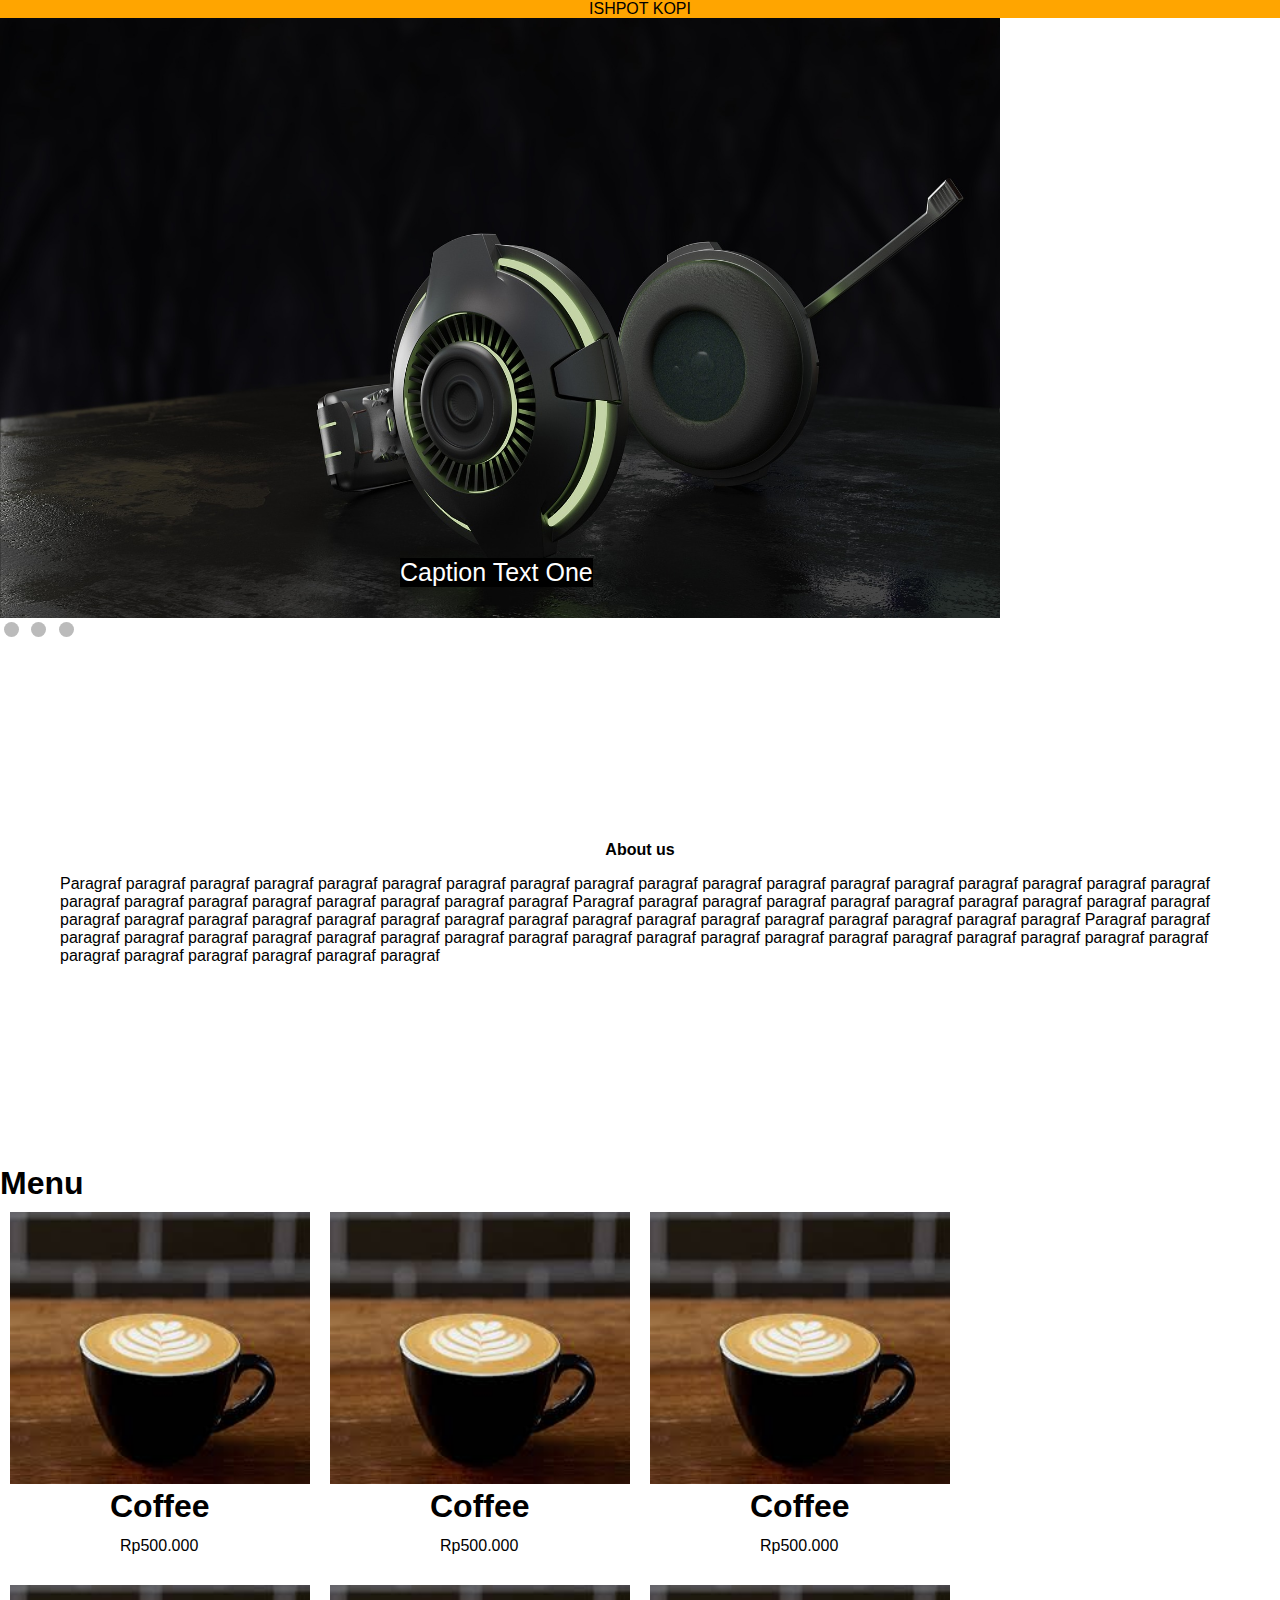
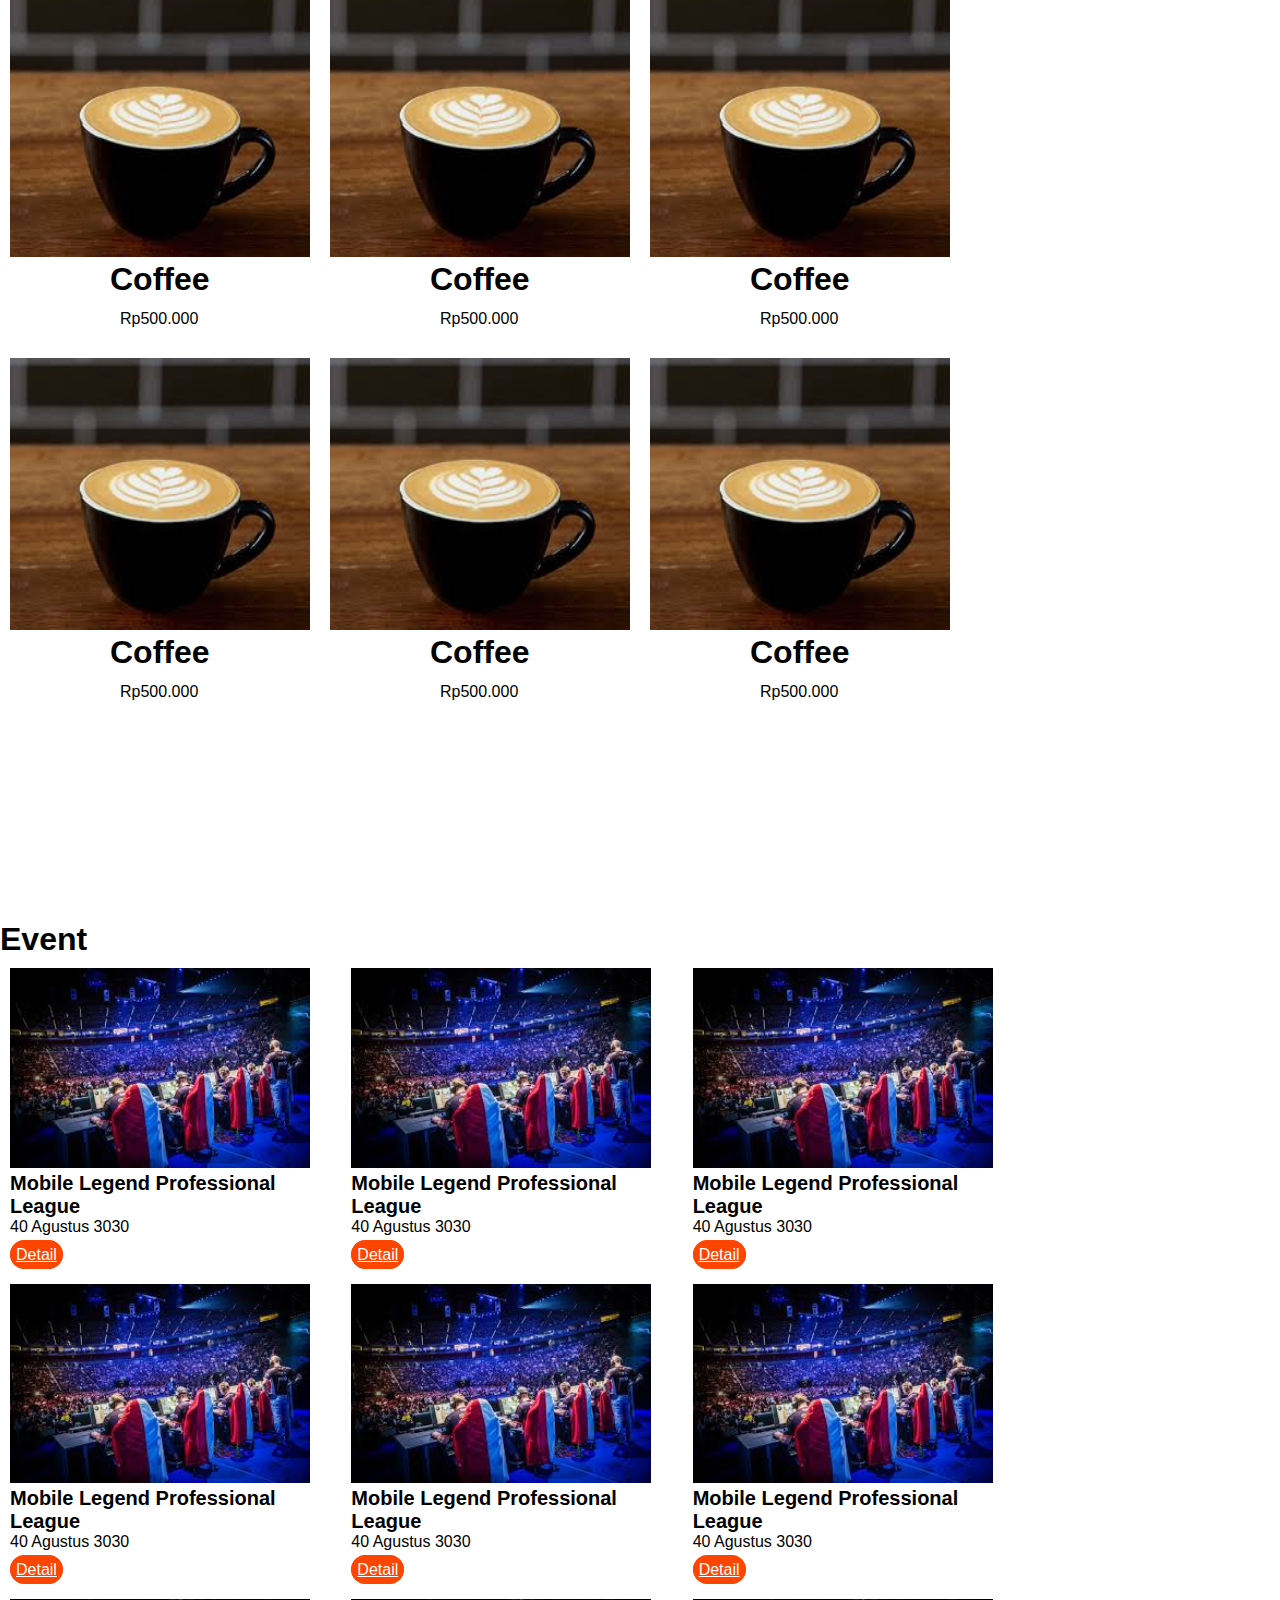
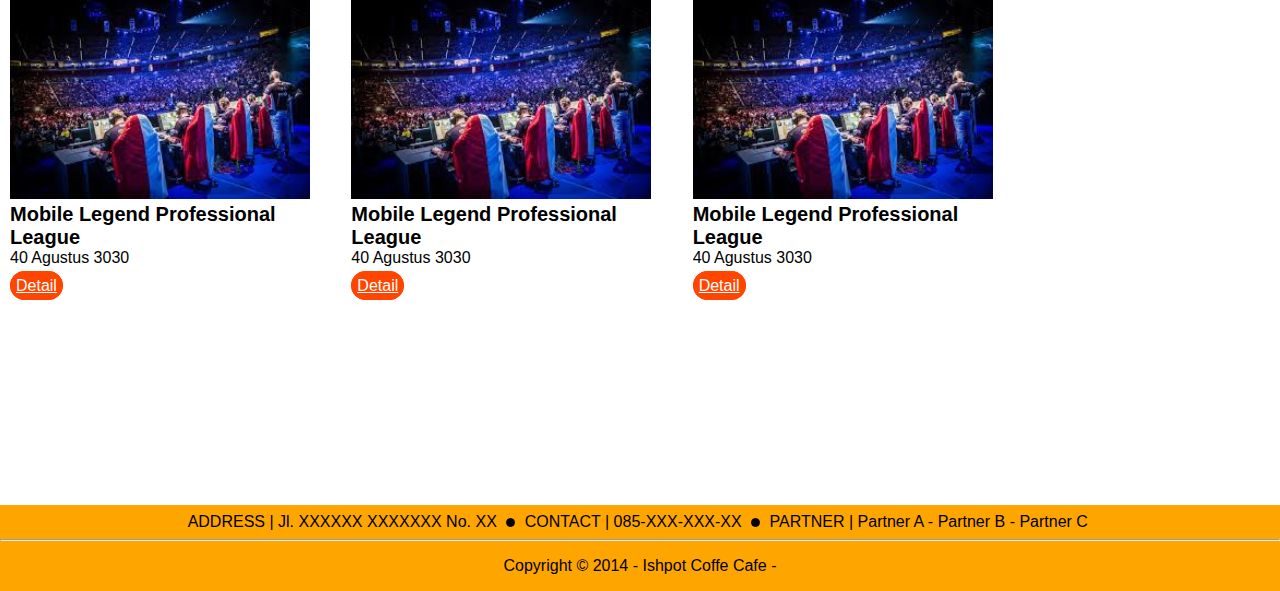
<file: IshpotKopiRevisi/index.html>
<!DOCTYPE html>
<html>
<head>
	<meta name="viewport" content="width=device-width, initial-scale=1">
	<title></title>
	<link rel="stylesheet" type="text/css" href="css/style.css">
</head>
<body>
	
	<header>
		<p>ISHPOT KOPI</p>
	</header>

	<div class="Slideshows">
		<div class="slideshow-container">
			<div class="mySlides fade">
				<div class="numberText"></div>
				<img src="img/headphone.jpeg">
				<div class="text"><p class="capts">Caption Text One</p></div>
			</div>

			<div class="mySlides fade">
				<div class="numberText"></div>
				<img src="img/tree.jpeg">
				<div class="text"><p class="capts">Caption Text Two</p></div>
			</div>

			<div class="mySlides fade">
				<div class="numberText"></div>
				<img src="img/headphone.jpeg">
				<div class="text"><p class="capts">Caption Text Three</p></div>
			</div>
		</div>

		<div class="Dots">
			<span class="dot"></span>
			<span class="dot"></span>
			<span class="dot"></span>
		</div>
	</div>





	<div class="about">
		<p id="pAbout">About us</p>
		<p>
			Paragraf paragraf paragraf paragraf paragraf paragraf paragraf paragraf paragraf paragraf paragraf paragraf paragraf paragraf paragraf paragraf paragraf paragraf paragraf paragraf paragraf paragraf paragraf paragraf paragraf paragraf Paragraf paragraf paragraf paragraf paragraf paragraf paragraf paragraf paragraf paragraf paragraf paragraf paragraf paragraf paragraf paragraf paragraf paragraf paragraf paragraf paragraf paragraf paragraf paragraf paragraf paragraf Paragraf paragraf paragraf paragraf paragraf paragraf paragraf paragraf paragraf paragraf paragraf paragraf paragraf paragraf paragraf paragraf paragraf paragraf paragraf paragraf paragraf paragraf paragraf paragraf paragraf paragraf
		</p>
	</div>





	<div class="MENU">
		<h1>Menu</h1>
		<div class="gambarMenu">

			<div class="fotoMenu">
				<img src="img/ip.jpg">
				<h1>Coffee</h1>
				<p>Rp500.000</p>
			</div>

			<div class="fotoMenu">
				<img src="img/ip.jpg">
				<h1>Coffee</h1>
				<p>Rp500.000</p>
			</div>

			<div class="fotoMenu">
				<img src="img/ip.jpg">
				<h1>Coffee</h1>
				<p>Rp500.000</p>
			</div>

			<div class="fotoMenu">
				<img src="img/ip.jpg">
				<h1>Coffee</h1>
				<p>Rp500.000</p>
			</div>

			<div class="fotoMenu">
				<img src="img/ip.jpg">
				<h1>Coffee</h1>
				<p>Rp500.000</p>
			</div>

			<div class="fotoMenu">
				<img src="img/ip.jpg">
				<h1>Coffee</h1>
				<p>Rp500.000</p>
			</div>

			<div class="fotoMenu">
				<img src="img/ip.jpg">
				<h1>Coffee</h1>
				<p>Rp500.000</p>
			</div>

			<div class="fotoMenu">
				<img src="img/ip.jpg">
				<h1>Coffee</h1>
				<p>Rp500.000</p>
			</div>

			<div class="fotoMenu">
				<img src="img/ip.jpg">
				<h1>Coffee</h1>
				<p>Rp500.000</p>
			</div>
		</div>
	</div>





	<div class="EVENT">
		<h1>Event</h1>

		<div class="gambarEvent">
			<div class="fotoEvent">
				<img src="img/xxx.jpg">
				<h1>Mobile Legend Professional League</h1>
				<p>40 Agustus 3030</p>
				<a href="">Detail</a>
			</div>

			<div class="fotoEvent">
				<img src="img/xxx.jpg">
				<h1>Mobile Legend Professional League</h1>
				<p>40 Agustus 3030</p>
				<a href="">Detail</a>
			</div>


			<div class="fotoEvent">
				<img src="img/xxx.jpg">
				<h1>Mobile Legend Professional League</h1>
				<p>40 Agustus 3030</p>
				<a href="">Detail</a>
			</div>


			<div class="fotoEvent">
				<img src="img/xxx.jpg">
				<h1>Mobile Legend Professional League</h1>
				<p>40 Agustus 3030</p>
				<a href="">Detail</a>
			</div>

			<div class="fotoEvent">
				<img src="img/xxx.jpg">
				<h1>Mobile Legend Professional League</h1>
				<p>40 Agustus 3030</p>
				<a href="">Detail</a>
			</div>


			<div class="fotoEvent">
				<img src="img/xxx.jpg">
				<h1>Mobile Legend Professional League</h1>
				<p>40 Agustus 3030</p>
				<a href="">Detail</a>
			</div>

			<div class="fotoEvent">
				<img src="img/xxx.jpg">
				<h1>Mobile Legend Professional League</h1>
				<p>40 Agustus 3030</p>
				<a href="">Detail</a>
			</div>

			<div class="fotoEvent">
				<img src="img/xxx.jpg">
				<h1>Mobile Legend Professional League</h1>
				<p>40 Agustus 3030</p>
				<a href="">Detail</a>
			</div>


			<div class="fotoEvent">
				<img src="img/xxx.jpg">
				<h1>Mobile Legend Professional League</h1>
				<p>40 Agustus 3030</p>
				<a href="">Detail</a>
			</div>

		</div>
	</div>





	<div class="information">
		<ul>
			<li> ADDRESS | Jl. XXXXXX XXXXXXX No. XX </li>
			<li><div class="dotInfo"></div></li>
			<li> CONTACT | 085-XXX-XXX-XX </li>
			<li><div class="dotInfo"></div></li>
			<li> PARTNER | Partner A - Partner B - Partner C </li>
			<li></li>
		</ul>
	</div>

	<div class="garis">
		<hr>
	</div>

	<div id="footer">
		Copyright &copy; 2014 - Ishpot Coffe Cafe -
	</div>

	<script type="text/javascript">
		var slideIndex = 0;
		showSlides();

		function showSlides() {
			var i;
			var slides = document.getElementsByClassName('mySlides');
			var dots = document.getElementsByClassName('dot');
			for (i = 0; i < slides.length; i++) {
				slides[i].style.display = "none";
			}
			slideIndex++;
			if (slideIndex > slides.length) {slideIndex = 1}
				for (i = 0; i < dots.length; i++) {
					dots[i].className = dots[i].className.replace(" active", "");
				}
				slides[slideIndex -1].style.display = "block";
				dots[slideIndex -1].className += " active";
				setTimeout(showSlides, 2000);
			}
		</script>
	</body>
	</html>
</file>
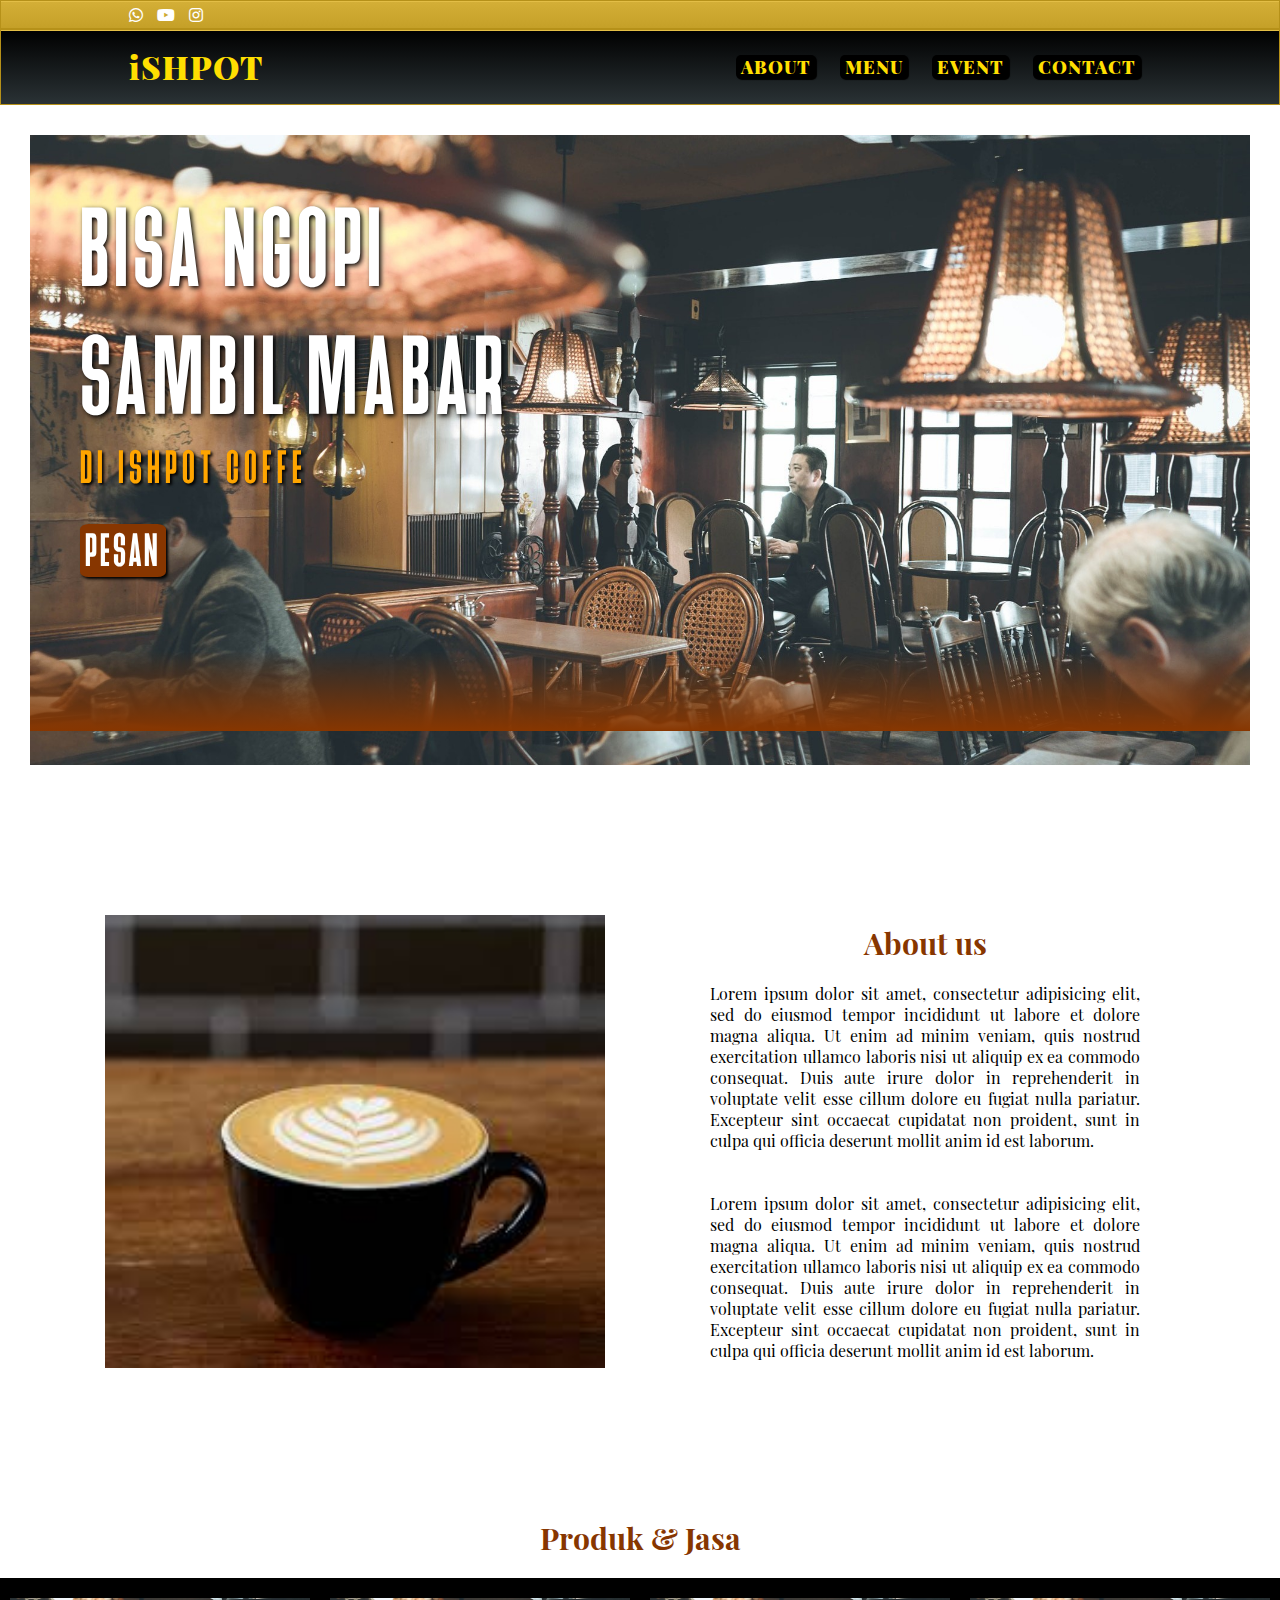
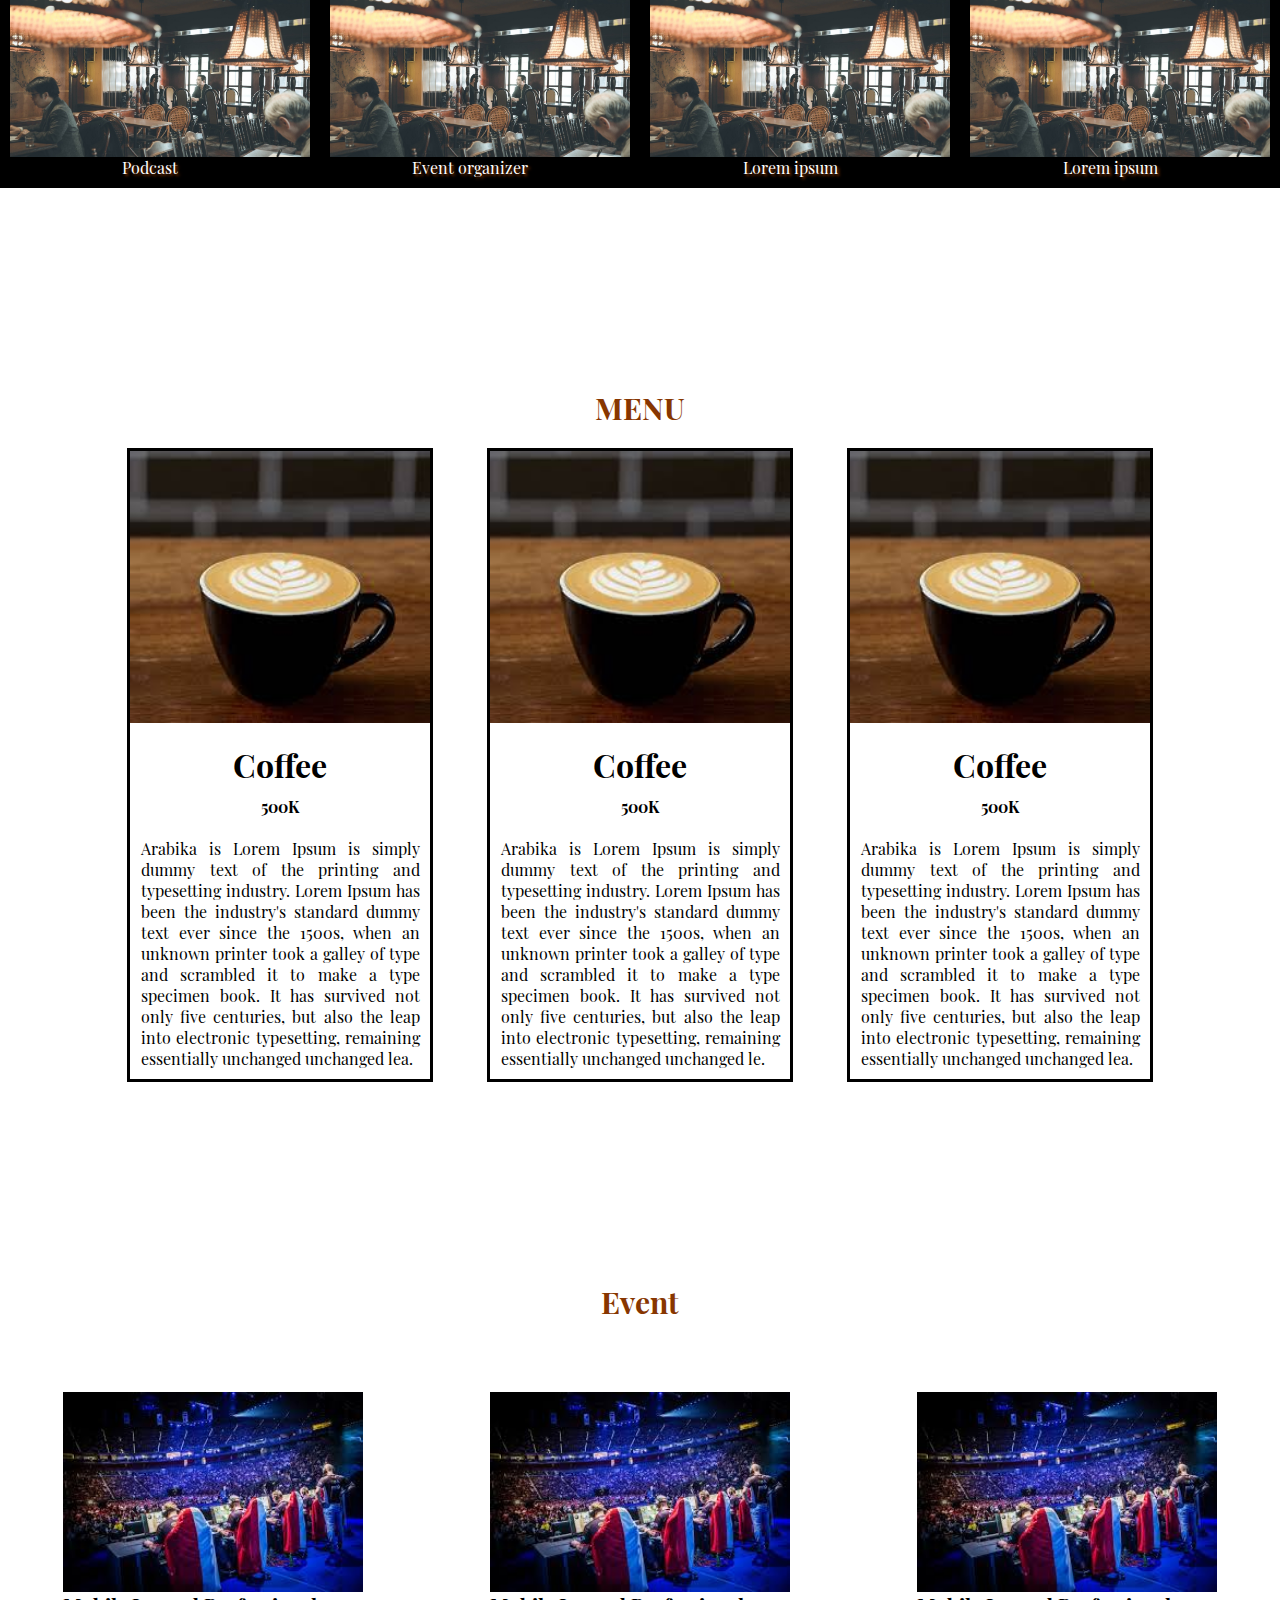
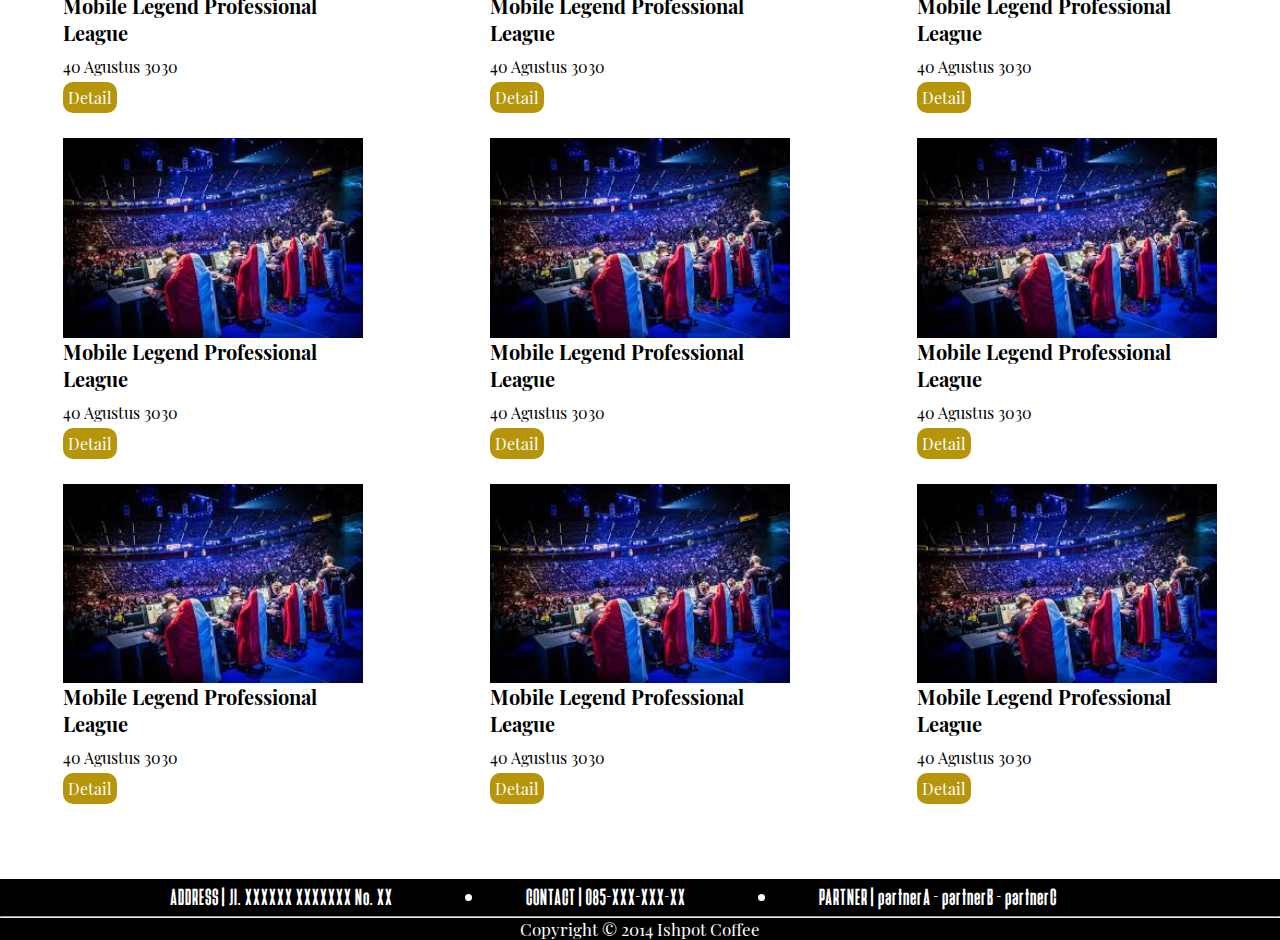
<file: revisi 06 januari/index.html>
<!DOCTYPE html>
<html>
<head>
	<meta charset="utf-8">
	<meta name="viewport" content="width=device-width, initial scale">
	<title>Company Profile</title>
	<link rel="stylesheet" type="text/css" href="css/style.css">
	<link rel="stylesheet" type="text/css" href="https://cdnjs.cloudflare.com/ajax/libs/font-awesome/5.15.1/css/all.min.css">
</head>
<body>

	<!-- headerRRRRRRRRRRRRRRRRRRRRRRRRRRRRRRRRRR -->
	<div class="medsos">
		<div class="container">
			<ul>
				<li><a href="#"><i class="fab fa-whatsapp"></i></a></li>
				<li><a href="https://www.youtube.com/"><i class="fab fa-youtube"></i></a></li>
				<li><a href="https://www.instagram.com/"><i class="fab fa-instagram"></i></a></li>
			</ul>
		</div>
	</div>

	<header>
		<div class="container">
			<h1><a href="index.html">iSHPOT</a></h1>
			<ul>
				<li><a href="#">ABOUT</a></li>
				<li><a href="#">MENU</a></li>
				<li><a href="#">EVENT</a></li>
				<li><a href="#">CONTACT</a></li>
			</ul>
		</div>
	</header>

	<!--IMAGE-----------HOMEPAGE-->
	<section class="banner">
		<p id="mabar">BISA NGOPI <br> SAMBIL MABAR</p>
		<p id="inIshpot">DI ISHPOT COFFE</p>
		<p id="linkPesan"><a href="menu.html">PESAN</a></p>
		<p id="garisDekor"></p>
	</section>



	<!-- ABOUTTTTTTTTTTTTTTTTTTTTTTTTTTTTTTTTTTT -->
	<div class="about">	
		<img src="img/ip.jpg">
		<div class="paragraf">
			<h3>About us</h3>
			<p>
				Lorem ipsum dolor sit amet, consectetur adipisicing elit, sed do eiusmod
				tempor incididunt ut labore et dolore magna aliqua. Ut enim ad minim veniam,
				quis nostrud exercitation ullamco laboris nisi ut aliquip ex ea commodo
				consequat. Duis aute irure dolor in reprehenderit in voluptate velit esse
				cillum dolore eu fugiat nulla pariatur. Excepteur sint occaecat cupidatat non
			proident, sunt in culpa qui officia deserunt mollit anim id est laborum.</p><br><br>
			<p>
				Lorem ipsum dolor sit amet, consectetur adipisicing elit, sed do eiusmod
				tempor incididunt ut labore et dolore magna aliqua. Ut enim ad minim veniam,
				quis nostrud exercitation ullamco laboris nisi ut aliquip ex ea commodo
				consequat. Duis aute irure dolor in reprehenderit in voluptate velit esse
				cillum dolore eu fugiat nulla pariatur. Excepteur sint occaecat cupidatat non
			proident, sunt in culpa qui officia deserunt mollit anim id est laborum.</p>
		</div>
	</div>

	<!--PRODUK--------------- DAN---------------------- JASA-->
	<h3>Produk & Jasa</h3>
	<div class="product">
		<div class="item">
			<img src="img/coffeeShop.jpeg">
			<p>Podcast</p>
		</div>
		<div class="item">
			<img src="img/coffeeShop.jpeg">
			<p>Event organizer</p>
		</div>
		<div class="item">
			<img src="img/coffeeShop.jpeg">
			<p>Lorem ipsum</p>
		</div><div class="item">
			<img src="img/coffeeShop.jpeg">
			<p>Lorem ipsum</p>
		</div>
	</div>


	<!--MENUUUUUUUUUUUUUUUUUUUUUUU-->
	<div class="menu">
		<h3>MENU</h3>
		<div class="gambarMenu">

			<div class="fotoMenu">
				<img src="img/ip.jpg">
				<h1>Coffee</h1>
				<h4>500K</h4>
				<p>Arabika is Lorem Ipsum is simply dummy text of the printing and typesetting industry. Lorem Ipsum has been the industry's standard dummy text ever since the 1500s, when an unknown printer took a galley of type and scrambled it to make a type specimen book. It has survived not only five centuries, but also the leap into electronic typesetting, remaining essentially unchanged unchanged lea.</p>
			</div>

			<div class="fotoMenu">
				<img src="img/ip.jpg">
				<h1>Coffee</h1>
				<h4>500K</h4>
				<p>Arabika is Lorem Ipsum is simply dummy text of the printing and typesetting industry. Lorem Ipsum has been the industry's standard dummy text ever since the 1500s, when an unknown printer took a galley of type and scrambled it to make a type specimen book. It has survived not only five centuries, but also the leap into electronic typesetting, remaining essentially unchanged unchanged le.</p>
			</div>

			<div class="fotoMenu">
				<img src="img/ip.jpg">
				<h1>Coffee</h1>
				<h4>500K</h4>
				<p>Arabika is Lorem Ipsum is simply dummy text of the printing and typesetting industry. Lorem Ipsum has been the industry's standard dummy text ever since the 1500s, when an unknown printer took a galley of type and scrambled it to make a type specimen book. It has survived not only five centuries, but also the leap into electronic typesetting, remaining essentially unchanged unchanged lea.</p>
			</div>
		</div>
	</div>

	<!--EVENTTTTTTTTTTTTTTTTTTTTTT-->
	<h3>Event</h3>
	<div class="event">
		<div class="gambarEvent">
			<div class="fotoEvent">
				<img src="img/xxx.jpg">
				<h1>Mobile Legend Professional League</h1>
				<p>40 Agustus 3030</p>
				<a href="">Detail</a>
			</div>

			<div class="fotoEvent">
				<img src="img/xxx.jpg">
				<h1>Mobile Legend Professional League</h1>
				<p>40 Agustus 3030</p>
				<a href="">Detail</a>
			</div>


			<div class="fotoEvent">
				<img src="img/xxx.jpg">
				<h1>Mobile Legend Professional League</h1>
				<p>40 Agustus 3030</p>
				<a href="">Detail</a>
			</div>


			<div class="fotoEvent">
				<img src="img/xxx.jpg">
				<h1>Mobile Legend Professional League</h1>
				<p>40 Agustus 3030</p>
				<a href="">Detail</a>
			</div>

			<div class="fotoEvent">
				<img src="img/xxx.jpg">
				<h1>Mobile Legend Professional League</h1>
				<p>40 Agustus 3030</p>
				<a href="">Detail</a>
			</div>


			<div class="fotoEvent">
				<img src="img/xxx.jpg">
				<h1>Mobile Legend Professional League</h1>
				<p>40 Agustus 3030</p>
				<a href="">Detail</a>
			</div>

			<div class="fotoEvent">
				<img src="img/xxx.jpg">
				<h1>Mobile Legend Professional League</h1>
				<p>40 Agustus 3030</p>
				<a href="">Detail</a>
			</div>

			<div class="fotoEvent">
				<img src="img/xxx.jpg">
				<h1>Mobile Legend Professional League</h1>
				<p>40 Agustus 3030</p>
				<a href="">Detail</a>
			</div>

			<div class="fotoEvent">
				<img src="img/xxx.jpg">
				<h1>Mobile Legend Professional League</h1>
				<p>40 Agustus 3030</p>
				<a href="">Detail</a>
			</div>
		</div>
	</div>

	<!--fooooooooooooooooooooter-->
	<div class="information">
		<ul>
			<li style="display: inline-block;"> ADDRESS | Jl. XXXXXX XXXXXXX No. XX </li>
			<li> CONTACT | 085-XXX-XXX-XX </li>
			<li> PARTNER | partnerA - partnerB - partnerC </li>
		</ul>
	</div>
	<hr>
	<div class="footer">
		Copyright &copy; 2014 Ishpot Coffee
	</div>		

</body>
</html>
</file>
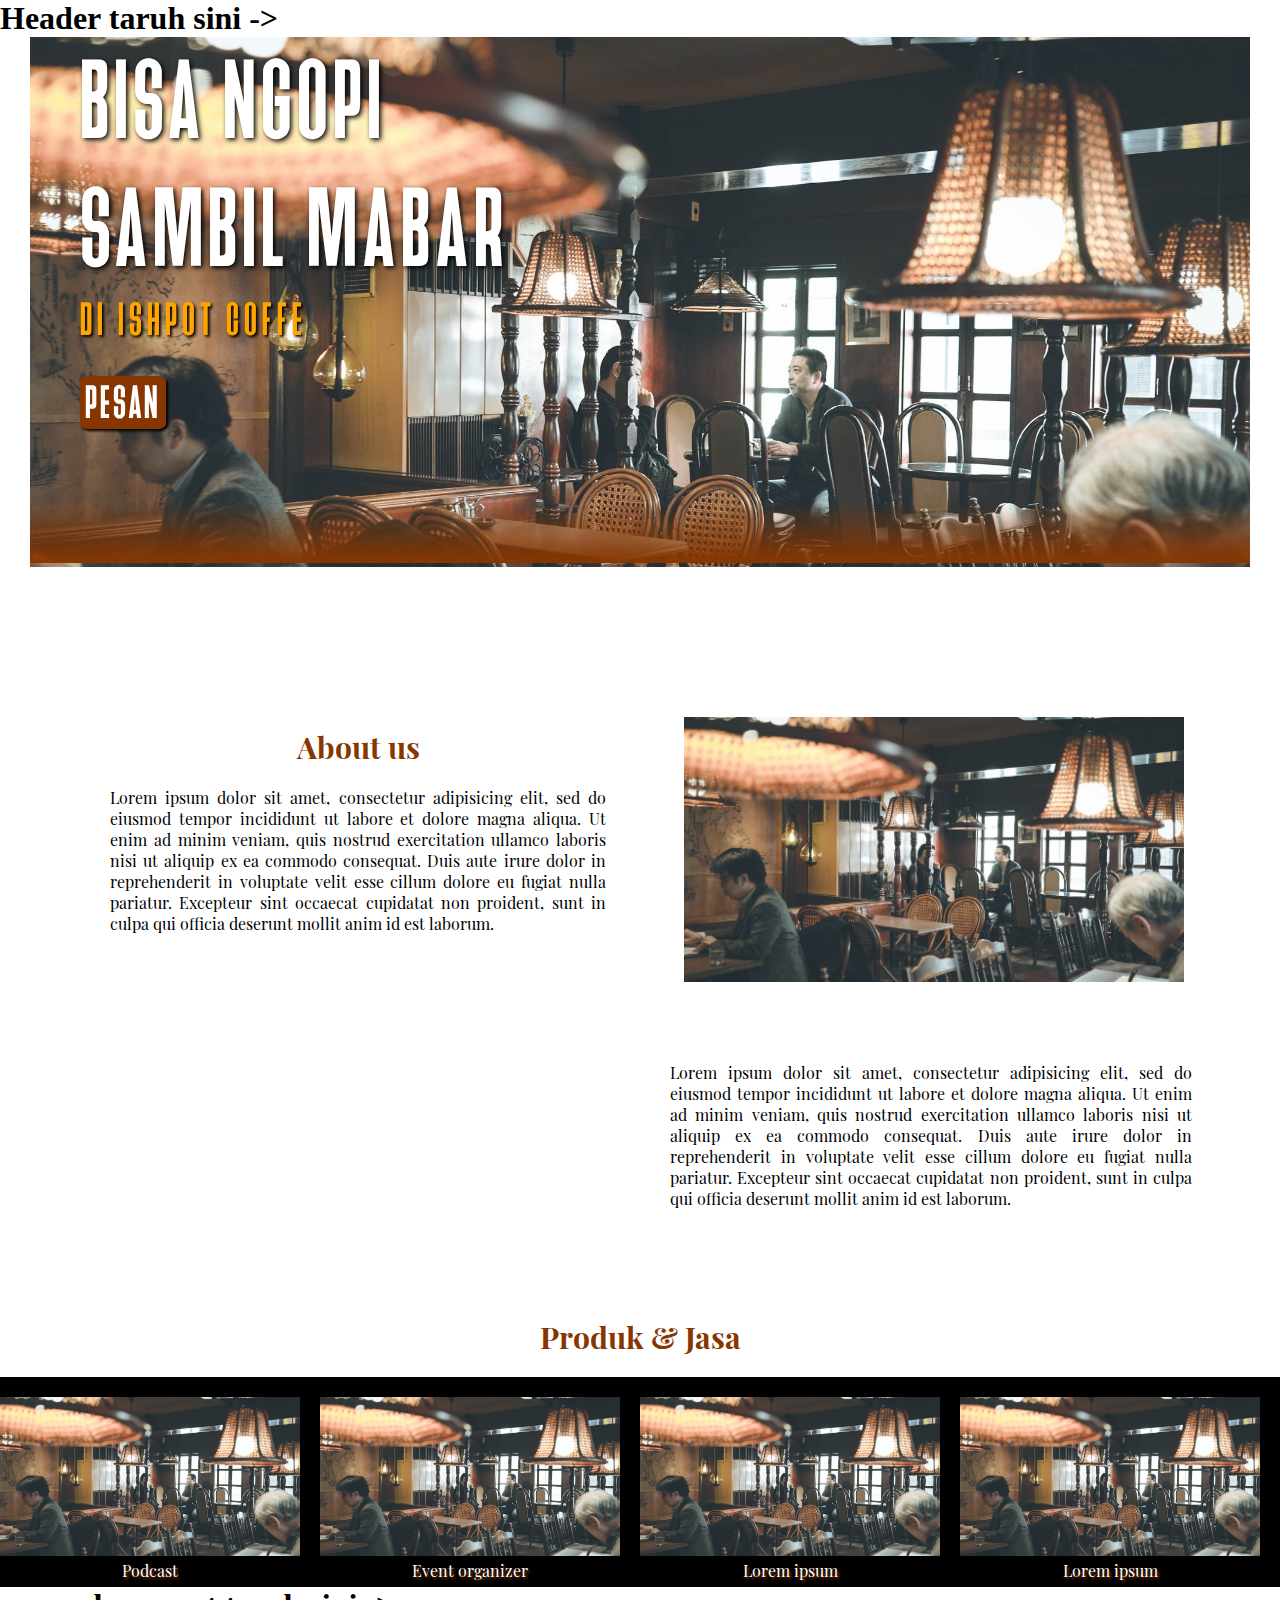
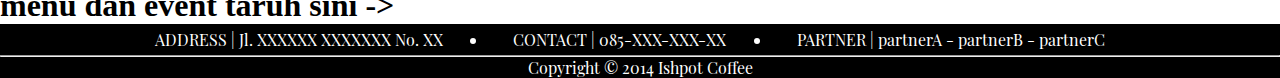
<file: Revisi 2- 4 januari/index.html>
<!DOCTYPE html>
<html>
<head>
	<meta name="viewport" content="width=device-width, initial-scale=1">
	<title></title>
	<link rel="stylesheet" type="text/css" href="css/style.css">
	<style type="text/css">
		
	</style>
</head>
<body>
	<!-- Header taruh sini -->
	<h1>Header taruh sini -></h1>

	<section class="banner">
		<p id="mabar">BISA NGOPI <br> SAMBIL MABAR</p>
		<p id="inIshpot">DI ISHPOT COFFE</p>
		<p id="linkPesan"><a href="menu.html">PESAN</a></p>
		<p id="garisDekor"></p>
	</section>

	<div class="about">	
		<div class="gridView">
			<div class="paragrafSatu">
				<h3>About us</h3>
				<p>
					Lorem ipsum dolor sit amet, consectetur adipisicing elit, sed do eiusmod
					tempor incididunt ut labore et dolore magna aliqua. Ut enim ad minim veniam,
					quis nostrud exercitation ullamco laboris nisi ut aliquip ex ea commodo
					consequat. Duis aute irure dolor in reprehenderit in voluptate velit esse
					cillum dolore eu fugiat nulla pariatur. Excepteur sint occaecat cupidatat non
				proident, sunt in culpa qui officia deserunt mollit anim id est laborum.</p>
			</div>

			<img src="img/coffeeShop.jpeg">
		</div>
		<p id="paragrafDua">
			Lorem ipsum dolor sit amet, consectetur adipisicing elit, sed do eiusmod
			tempor incididunt ut labore et dolore magna aliqua. Ut enim ad minim veniam,
			quis nostrud exercitation ullamco laboris nisi ut aliquip ex ea commodo
			consequat. Duis aute irure dolor in reprehenderit in voluptate velit esse
			cillum dolore eu fugiat nulla pariatur. Excepteur sint occaecat cupidatat non
		proident, sunt in culpa qui officia deserunt mollit anim id est laborum.</p>
	</div>

	<h3>Produk & Jasa</h3>
	<div class="product">
		<div class="item">
			<img src="img/coffeeShop.jpeg">
			<p>Podcast</p>
		</div>
		<div class="item">
			<img src="img/coffeeShop.jpeg">
			<p>Event organizer</p>
		</div>
		<div class="item">
			<img src="img/coffeeShop.jpeg">
			<p>Lorem ipsum</p>
		</div><div class="item">
			<img src="img/coffeeShop.jpeg">
			<p>Lorem ipsum</p>
		</div>
	</div>

	<!-- Menu, event taruh sini -->
	<h1>menu dan event taruh sini -></h1>

	<div class="information">
		<ul>
			<li style="display: inline-block;"> ADDRESS | Jl. XXXXXX XXXXXXX No. XX </li>
			<li> CONTACT | 085-XXX-XXX-XX </li>
			<li> PARTNER | partnerA - partnerB - partnerC </li>
		</ul>
	</div>
	<hr>
	<div class="footer">
		Copyright &copy; 2014 Ishpot Coffee
	</div>
</body>
</html>
</file>
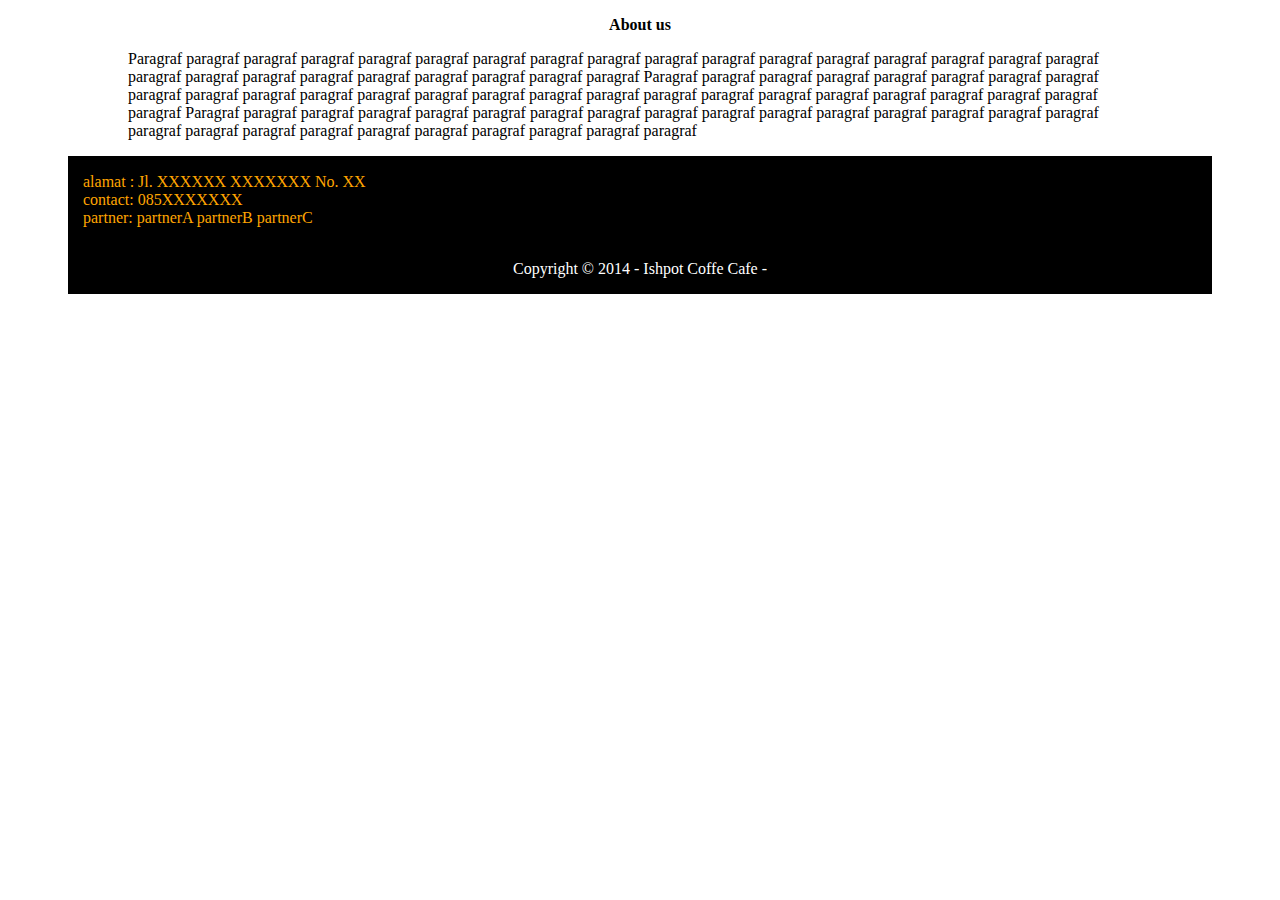
<file: footer.html>
<!DOCTYPE html>
<html>
<head>
	<title></title>
	<style type="text/css">
		#footer {
			background-color: black;
			color: #fff;
/*			position: absolute;*/
			line-height: 50px;
			height: 50px;
			bottom: 0px;
			width: 100%;
			/*text-decoration: horisontal line*/
			text-align: center;
		}

		.about {
			/*font-family: ;*/
			margin-left: 60px;
			margin-right: 60px;
		}

		#pAbout{
			text-align: center;
			font-weight: bold;
			/*font-family: ; */
		}

		.information {
			border: 1px none;
			color: orange;
			background-color: black;
			padding: 1px;
			padding-left: 15px;
			/*width: 50%;*/
		}		
	</style>
</head>
<body>
<div class="about">
	<div class="about">
		<p id="pAbout">About us</p>
		<p>
			Paragraf paragraf paragraf paragraf paragraf paragraf paragraf paragraf paragraf paragraf paragraf paragraf paragraf paragraf paragraf paragraf paragraf paragraf paragraf paragraf paragraf paragraf paragraf paragraf paragraf paragraf Paragraf paragraf paragraf paragraf paragraf paragraf paragraf paragraf paragraf paragraf paragraf paragraf paragraf paragraf paragraf paragraf paragraf paragraf paragraf paragraf paragraf paragraf paragraf paragraf paragraf paragraf Paragraf paragraf paragraf paragraf paragraf paragraf paragraf paragraf paragraf paragraf paragraf paragraf paragraf paragraf paragraf paragraf paragraf paragraf paragraf paragraf paragraf paragraf paragraf paragraf paragraf paragraf
		</p>
	</div>

	<div class="information">
		<p>
			alamat : Jl. XXXXXX XXXXXXX No. XX <br>
			contact: 085XXXXXXX <br>
			partner: partnerA partnerB partnerC
		</p>
	</div>

    <div id="footer">
        Copyright &copy; 2014 - Ishpot Coffe Cafe -
    </div>
</body>
</html>
</file>
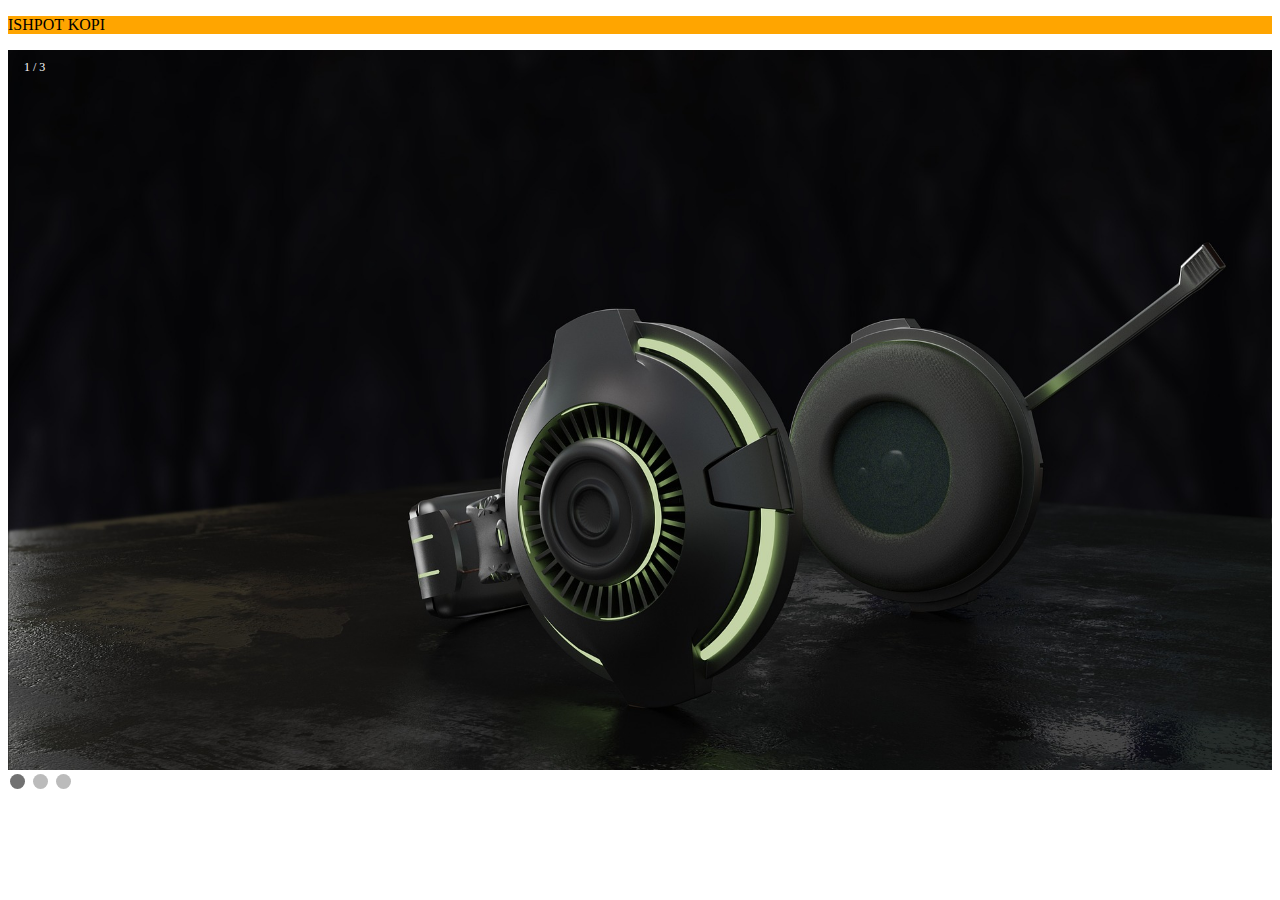
<file: slideImage.html>
<!DOCTYPE html>
<html>
<head>
	<meta name="viewport" content="width=device-width, initial-scale=1">
	<title></title>
	<style type="text/css">
		header {background-color: orange;}
		.mySlides {display: none;}

		.slideshow-container .mySlides img{
			width: 100%;
			height: 80vh;
		}

		.text {
			font-style: bold;
			color: #fff;
			font-size: 25px;
			padding: 8px 12px;
			position: absolute;
			bottom: 32px;
			width: 100%;
			text-align: center;
		}

		.numberText {
			color: #fff;
			font-size: 12px;
			padding: 60px 16px;
			position: absolute;
			top: 0;
		}

		.dot {
			height: 15px;
			width: 15px;
			margin: 0 2px;
			background-color: #bbb;
			border-radius: 50%;
			display: inline-block;
			transition: background-color 0.6s ease;
		}

		.active {
			background-color: #717171;
		}

		.fade {
			-webkit-animation-name: fade;
			-webkit-animation-duration:1.5s;
			animation-name: fade;
			animation-duration: 1.5s;
		}

		@-webkit-keyframes fade {
			from {opacity: .4}
			to {opacity: 1}
		}

		@keyframes fade {
			from {opacity: .4}
			to {opacity: 1}
		}

		@media only screen and (max-width: 300px) {
			.text {font-size: 11px}
		}
	</style>
</head>
<body>
	<header>
		<p>ISHPOT KOPI</p>
	</header>

	<div class="slideshow-container">
		<div class="mySlides fade">
			<div class="numberText">1 / 3</div>
			<img src="img/headphone.jpeg">
			<div class="text">Caption Text One</div>
		</div>

		<div class="mySlides fade">
			<div class="numberText">2 / 3</div>
			<img src="img/tree.jpeg">
			<div class="text">Caption Text Two</div>
		</div>

		<div class="mySlides fade">
			<div class="numberText">3 / 3</div>
			<img src="img/headphone.jpeg">
			<div class="text">Caption Text Three</div>
		</div>
	</div>

	<div>
		<span class="dot"></span>
		<span class="dot"></span>
		<span class="dot"></span>
	</div>

	<script type="text/javascript">
		var slideIndex = 0;
		showSlides();

		function showSlides() {
			var i;
			var slides = document.getElementsByClassName('mySlides');
			var dots = document.getElementsByClassName('dot');
			for (i = 0; i < slides.length; i++) {
				slides[i].style.display = "none";
			}
			slideIndex++;
			if (slideIndex > slides.length) {slideIndex = 1}
			for (i = 0; i < dots.length; i++) {
				dots[i].className = dots[i].className.replace(" active", "");
			}
			slides[slideIndex -1].style.display = "block";
			dots[slideIndex -1].className += " active";
			setTimeout(showSlides, 2000);
		}
	</script>
</body>
</html>
</file>
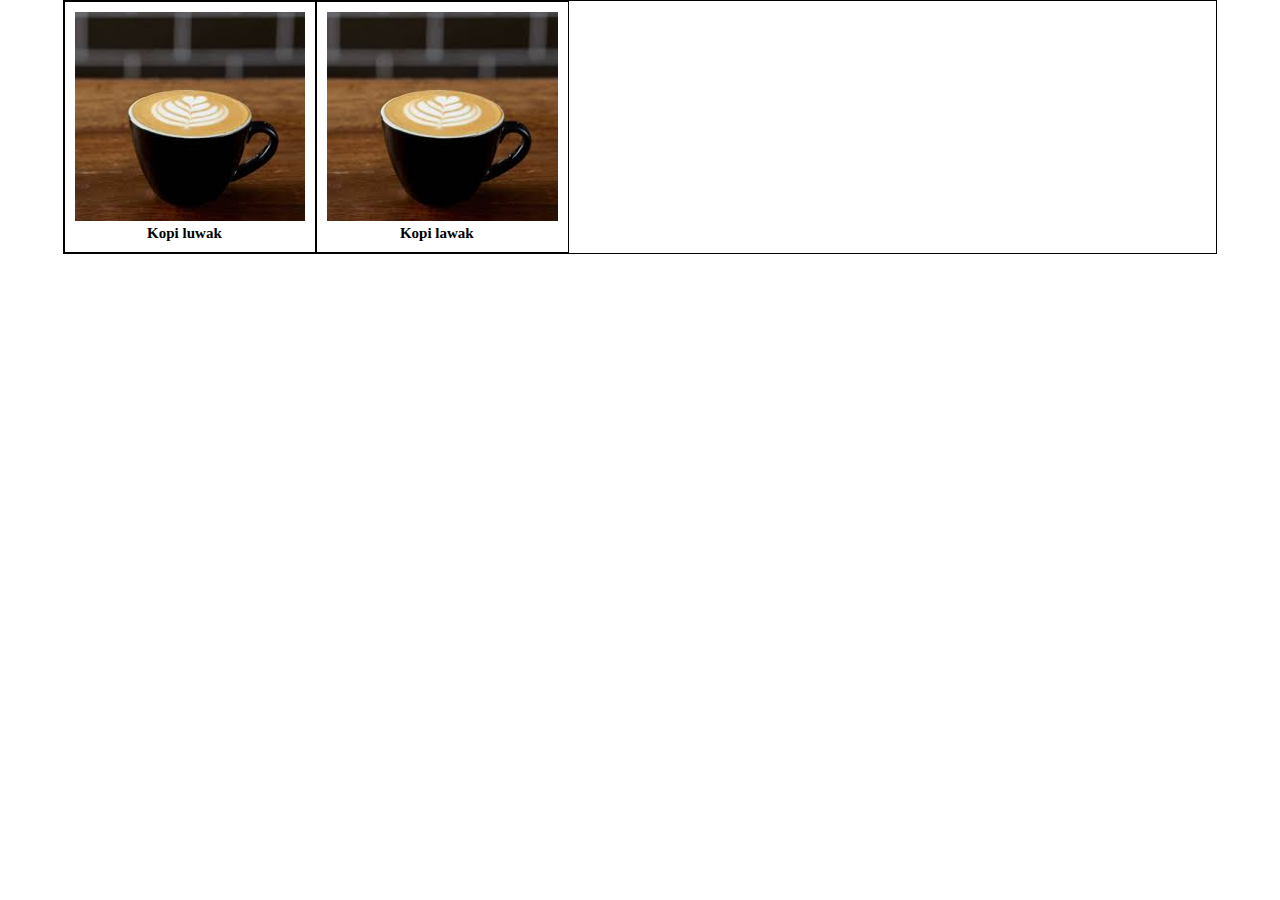
<file: mengefektifkan desain web/bundling.html>
<!DOCTYPE html>
<html>
<head>
	<meta charset="utf-8">
	<link rel="stylesheet" type="text/css" href="style.css">
</head>
<body>
	<div class="tempat">
		<div class="bundle">
			<img src="img/ip.jpg">
			<h4>Kopi luwak</h4>
		</div>
		<div class="bundle">
			<img src="img/ip.jpg">
			<h4>Kopi lawak</h4>
		</div>
<!-- 		<div class="bundle">
			<img src="img/ip.jpg">
			<h4>Kopi luwuk</h4>
		</div>
		<div class="bundle">
			<img src="img/ip.jpg">
			<h4>Kopi lawik</h4>
		</div> -->
	</div>
</body>
</html>
</file>
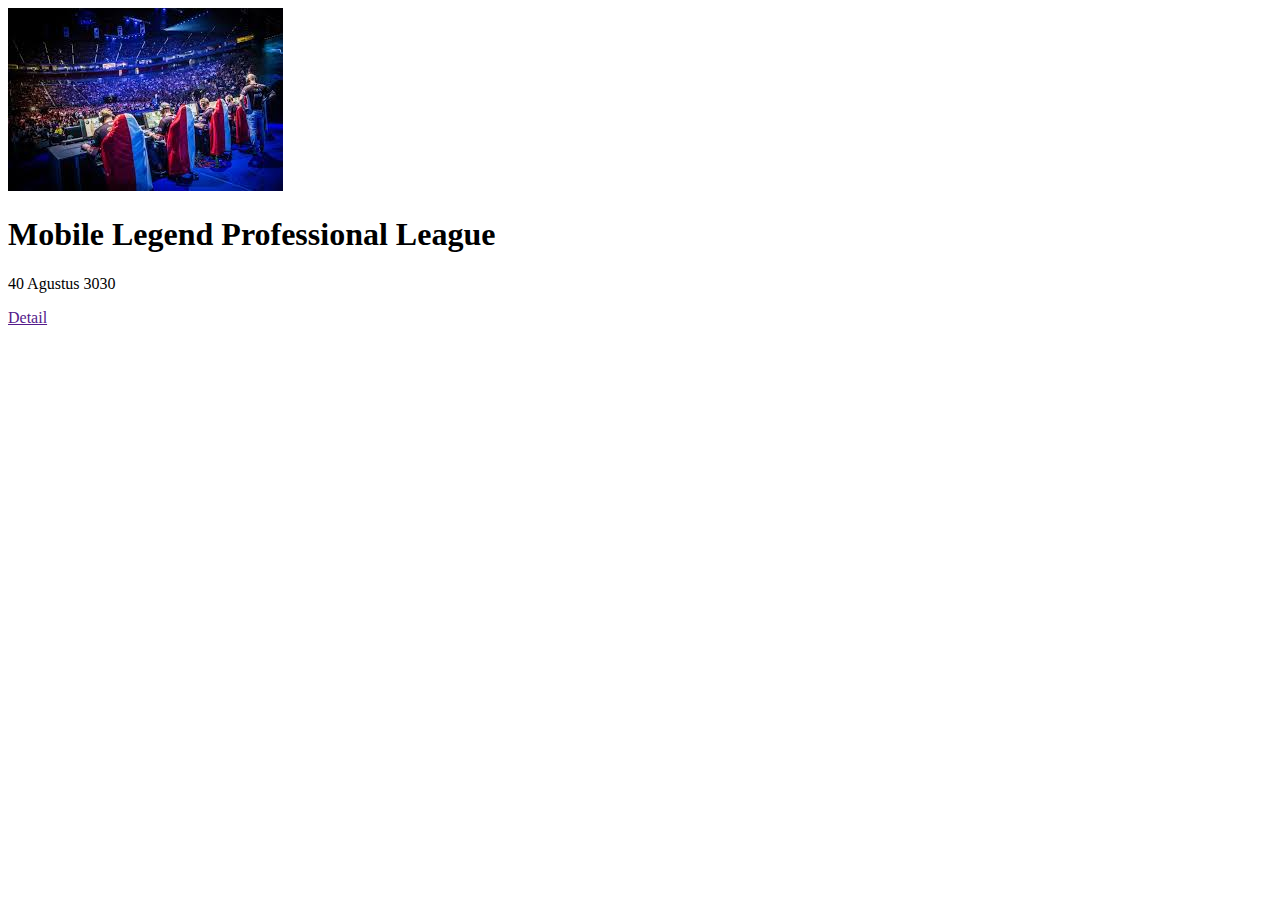
<file: mengefektifkan desain web/event.htm>
<!DOCTYPE html>
<html>
<head>
	<title></title>
</head>
<body>
	<!-- <h3 id="EVENT">Event</h3> -->
	<div class="event">
		<div class="gambarEvent">
			<div class="fotoEvent">
				<img src="img/xxx.jpg">
				<h1>Mobile Legend Professional League</h1>
				<p>40 Agustus 3030</p>
				<a href="">Detail</a>
			</div>
		</div>
	</div>
</body>
</html>
</file>
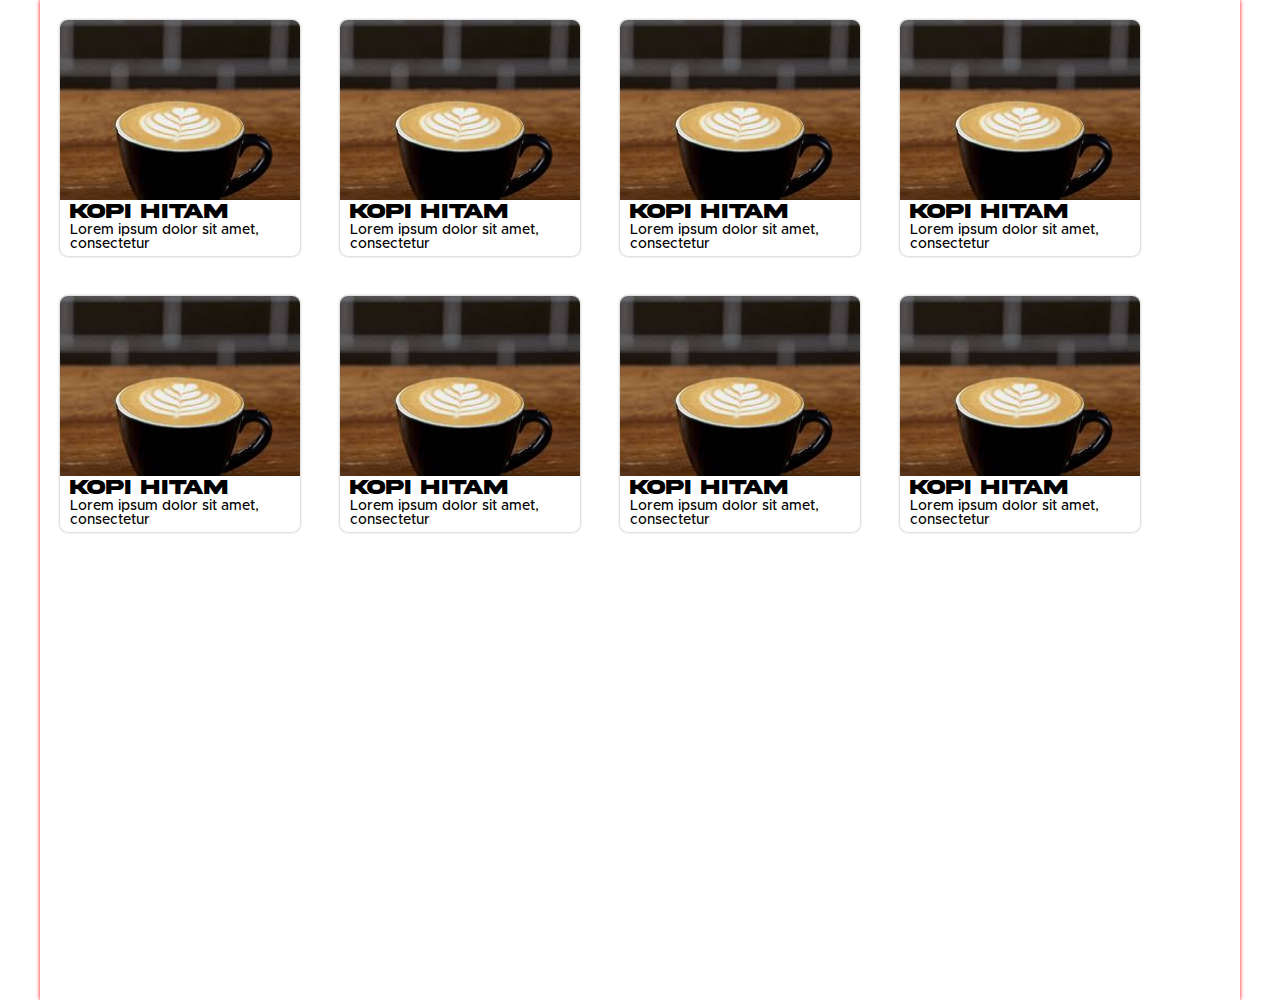
<file: mengefektifkan desain web/kotakmenu.html>
<!DOCTYPE html>
<html>
<head>
	<title></title>
	<style type="text/css">
		@font-face {
		font-family: "akira";
		src: url("css/akira_expanded/Akira Expanded Demo.otf");}
		@font-face{
		    font-family: "Monumentfont";
		    src: url("css/monumentextended-freeforpersonaluse/MonumentExtended-FreeForPersonalUse/MonumentExtended-Regular.otf");}
		@font-face{
		    font-family: "fontdeskripsi";
		    src: url('css/Metropolis Font family/Metropolis-Medium.otf');} 
		*{
			margin: 0;
		}
		.menu{
			box-shadow: 0px 0px 4px red;
			width: 1200px;
			height: 1000px;
			margin: auto;
		}
		.kotak1{
			float: left;
			margin: 20px;
			width: 20%;
			box-shadow: 0px 0px 3px darkgrey;
			border-radius: 8px;	
			overflow: auto;
		}
		.kotakimage{
			width: 100%;
			height: 180px;
			overflow: hidden;
		}
		.kotak1 img{
			width: 100%;
/*			border-radius: 8px;	*/	
		}
		p{
			padding: 0 10px;
		}
		.deskripsi{
			width: 100%;
			font-size: 14px;
			padding-bottom: 5px;
			font-family: fontdeskripsi;
		}
		.namamenu{
			font-size: 20px;
			font-family: akira;
		}
		.harga{
			font-family: Monumentfont;
			font-size: 12px;
		}
		@media screen and (max-width:417px) {
			.kotak1{
				width: 43%;
				margin: 5px;
			}
			.namamenu{
				font-size: 10px;
			}
			.deskripsi{
				font-size: 10px;
			}
			.kotakimage{
				height: 110px;
			}
		}

	</style>
</head>






















<body>
	<div class="menu">
		<div class="kotak1">
			<div class="kotakimage"><img src="img/ip.jpg"></div>
			<p><span class="namamenu">Kopi Hitam<br></span>
			<!-- <span class="harga">300K</span></p> -->
			<div class="deskripsi"><p>Lorem ipsum dolor sit amet, consectetur </p></div>
		</div>
		<div class="kotak1">
			<div class="kotakimage"><img src="img/ip.jpg"></div>
			<p><span class="namamenu">Kopi Hitam<br></span>
			<!-- <span class="harga">300K</span></p> -->
			<div class="deskripsi"><p>Lorem ipsum dolor sit amet, consectetur </p></div>
		</div>
		<div class="kotak1">
			<div class="kotakimage"><img src="img/ip.jpg"></div>
			<p><span class="namamenu">Kopi Hitam<br></span>
			<!-- <span class="harga">300K</span></p> -->
			<div class="deskripsi"><p>Lorem ipsum dolor sit amet, consectetur </p></div>
		</div>
		<div class="kotak1">
			<div class="kotakimage"><img src="img/ip.jpg"></div>
			<p><span class="namamenu">Kopi Hitam<br></span>
			<!-- <span class="harga">300K</span></p> -->
			<div class="deskripsi"><p>Lorem ipsum dolor sit amet, consectetur </p></div>
		</div>
		<div class="kotak1">
			<div class="kotakimage"><img src="img/ip.jpg"></div>
			<p><span class="namamenu">Kopi Hitam<br></span>
			<!-- <span class="harga">300K</span></p> -->
			<div class="deskripsi"><p>Lorem ipsum dolor sit amet, consectetur </p></div>
		</div>
		<div class="kotak1">
			<div class="kotakimage"><img src="img/ip.jpg"></div>
			<p><span class="namamenu">Kopi Hitam<br></span>
			<!-- <span class="harga">300K</span></p> -->
			<div class="deskripsi"><p>Lorem ipsum dolor sit amet, consectetur </p></div>
		</div>
		<div class="kotak1">
			<div class="kotakimage"><img src="img/ip.jpg"></div>
			<p><span class="namamenu">Kopi Hitam<br></span>
			<!-- <span class="harga">300K</span></p> -->
			<div class="deskripsi"><p>Lorem ipsum dolor sit amet, consectetur </p></div>
		</div>
		<div class="kotak1">
			<div class="kotakimage"><img src="img/ip.jpg"></div>
			<p><span class="namamenu">Kopi Hitam<br></span>
			<!-- <span class="harga">300K</span></p> -->
			<div class="deskripsi"><p>Lorem ipsum dolor sit amet, consectetur </p></div>
		</div>
	</div>





























</body>
</html>
</file>
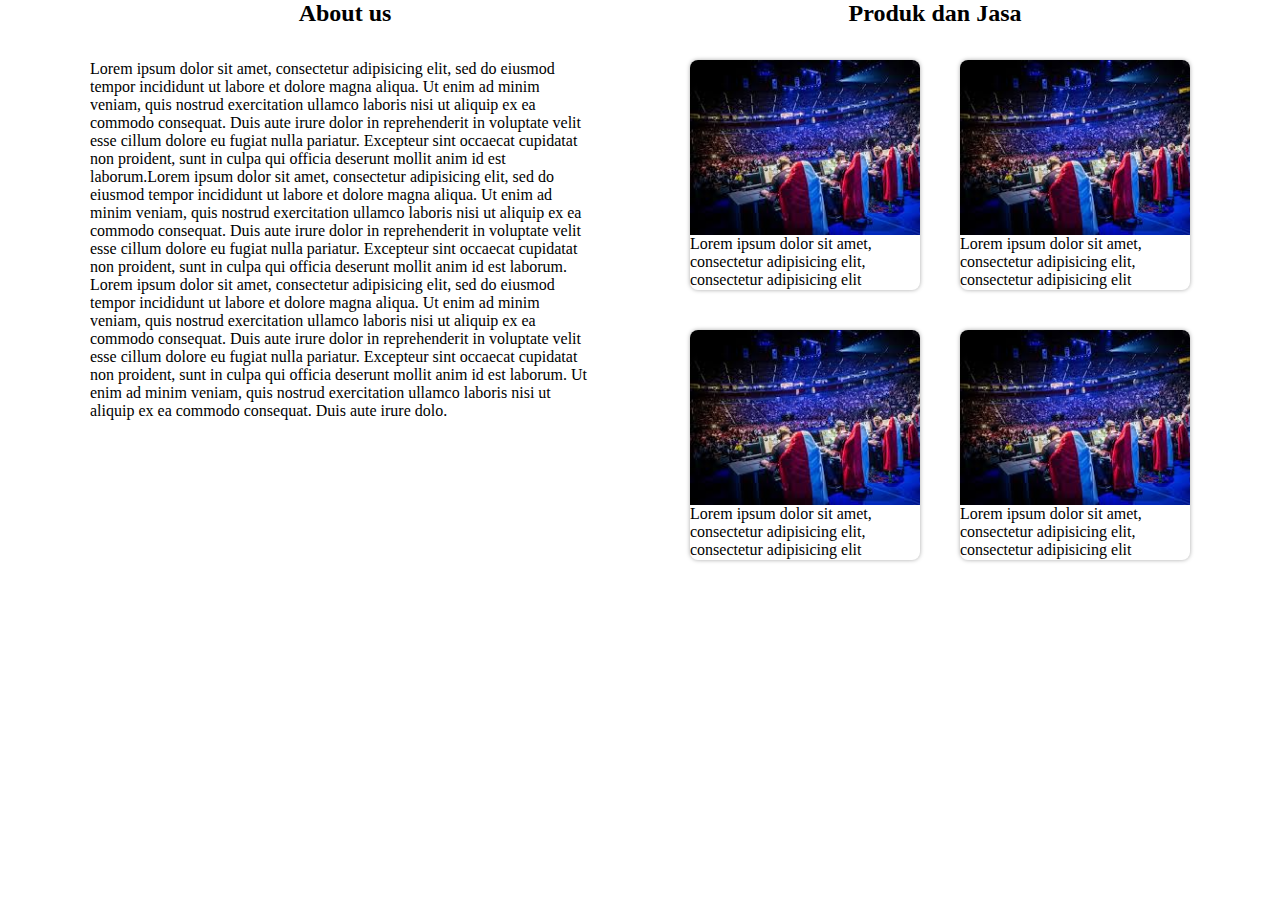
<file: mengefektifkan desain web/kotakproduk.htm>
<!DOCTYPE html>
<html>
<head>
	<title></title>
	<style type="text/css">
		*{
			margin: 0;
			padding: 0;
		}
		@font-face {
			font-family: "akira";
			src: url("akira_expanded/Akira Expanded Demo.otf");}
		@font-face{
		    font-family: "Monumentfont";
		    src: url("monumentextended-freeforpersonaluse/MonumentExtended-FreeForPersonalUse/MonumentExtended-Regular.otf");}  
		@font-face{
		    font-family: "fontdeskripsi";
		    src: url('Metropolis Font family/Metropolis-Medium.otf');} 
		.gabung{
			margin: auto;
			width: 1180px;
			height: 500px;
			box-sizing: border-box;	
		}
		#gabung{
			float: left;
		}
		.marginkiri{
			width: 40px;
			height: 500px;
		}
		.gabungmargin{
			width: 100px;
			height: 500px;
		}
		.about{
			box-sizing: border-box;
			width: 500px;
			height: 500px;
			overflow: hidden;
		}
		h3{
			text-align: center;
		}
		.menu{
			width: 540px;
			height: 540px;
			box-sizing: border-box;
			/*overflow: hidden;*/
		}
		.kotak1{
			box-sizing: border-box;
			float: left;
			margin-right: 40px;
			margin-bottom: 40px;
			overflow: hidden;
			border-radius: 8px;
/*			float: left;*/width: 230px; height: 230px; box-shadow: 0 0 4px darkgrey;
		}
		.kotakimage{
			width: 100%;height: 175px; overflow: hidden;
		}
		.kotak1 img{
		/*	width: 100%;*/
		height: 175px;
		}
/*		p{padding: 0 10px;}*/
		.deskripsi{
			box-sizing: border-box;
			/*font-size: 14px;padding-bottom: 5px;*/
		}
/*		.namamenu{
			font-size: 20px;font-family: akira;
		}*/
		.heading{
			margin: auto;
			width: 1180px;
			height: 30px;
			margin-bottom: 30px;
		}
		#heading{
			float: left;
		}
		.heading h2{
			width: 590px;
			text-align: center;}
		span{
			display: inline-block;
			margin-right: 50px;
		}
		@media screen and (max-width:900px) {
			#heading{
				float: none;
			}
			.heading h2{
			}
		}
	</style>
</head>
<body>
	<div class="heading">
		<h2 id="heading">About us</h2>
		<h2 id="heading">Produk dan Jasa</h2>
	</div>
	<div class="gabung">
		<div class="marginkiri" id="gabung"></div>
		<div class="about" id="gabung">
			<p>Lorem ipsum dolor sit amet, consectetur adipisicing elit, sed do eiusmod
			tempor incididunt ut labore et dolore magna aliqua. Ut enim ad minim veniam,
			quis nostrud exercitation ullamco laboris nisi ut aliquip ex ea commodo
			consequat. Duis aute irure dolor in reprehenderit in voluptate velit esse
			cillum dolore eu fugiat nulla pariatur. Excepteur sint occaecat cupidatat non
			proident, sunt in culpa qui officia deserunt mollit anim id est laborum.Lorem ipsum dolor sit amet, consectetur adipisicing elit, sed do eiusmod
			tempor incididunt ut labore et dolore magna aliqua. Ut enim ad minim veniam,
			quis nostrud exercitation ullamco laboris nisi ut aliquip ex ea commodo
			consequat. Duis aute irure dolor in reprehenderit in voluptate velit esse
			cillum dolore eu fugiat nulla pariatur. Excepteur sint occaecat cupidatat non
			proident, sunt in culpa qui officia deserunt mollit anim id est laborum. Lorem ipsum dolor sit amet, consectetur adipisicing elit, sed do eiusmod
			tempor incididunt ut labore et dolore magna aliqua. Ut enim ad minim veniam,
			quis nostrud exercitation ullamco laboris nisi ut aliquip ex ea commodo
			consequat. Duis aute irure dolor in reprehenderit in voluptate velit esse
			cillum dolore eu fugiat nulla pariatur. Excepteur sint occaecat cupidatat non
			proident, sunt in culpa qui officia deserunt mollit anim id est laborum. Ut enim ad minim veniam,
			quis nostrud exercitation ullamco laboris nisi ut aliquip ex ea commodo
			consequat. Duis aute irure dolo.</p>
		</div>
		<div class="gabungmargin" id="gabung"></div>
		<div class="menu" id="gabung">
			<div class="kotak1">
				<div class="kotakimage"><img src="img/xxx.jpg"></div>
				<div class="deskripsi"><p>Lorem ipsum dolor sit amet, consectetur adipisicing elit, consectetur adipisicing elit</p></div>
	 		</div>
	 		<div class="kotak1">
				<div class="kotakimage"><img src="img/xxx.jpg"></div>
				<div class="deskripsi"><p>Lorem ipsum dolor sit amet, consectetur adipisicing elit, consectetur adipisicing elit</p></div>
	 		</div>
	 		<div class="kotak1">
				<div class="kotakimage"><img src="img/xxx.jpg"></div>
				<div class="deskripsi"><p>Lorem ipsum dolor sit amet, consectetur adipisicing elit, consectetur adipisicing elit</p></div>
	 		</div>
	 		<div class="kotak1">
				<div class="kotakimage"><img src="img/xxx.jpg"></div>
				<div class="deskripsi"><p>Lorem ipsum dolor sit amet, consectetur adipisicing elit, consectetur adipisicing elit</p></div>
	 		</div>
	 	</div>
 	</div>






























</body>
</html>
</file>
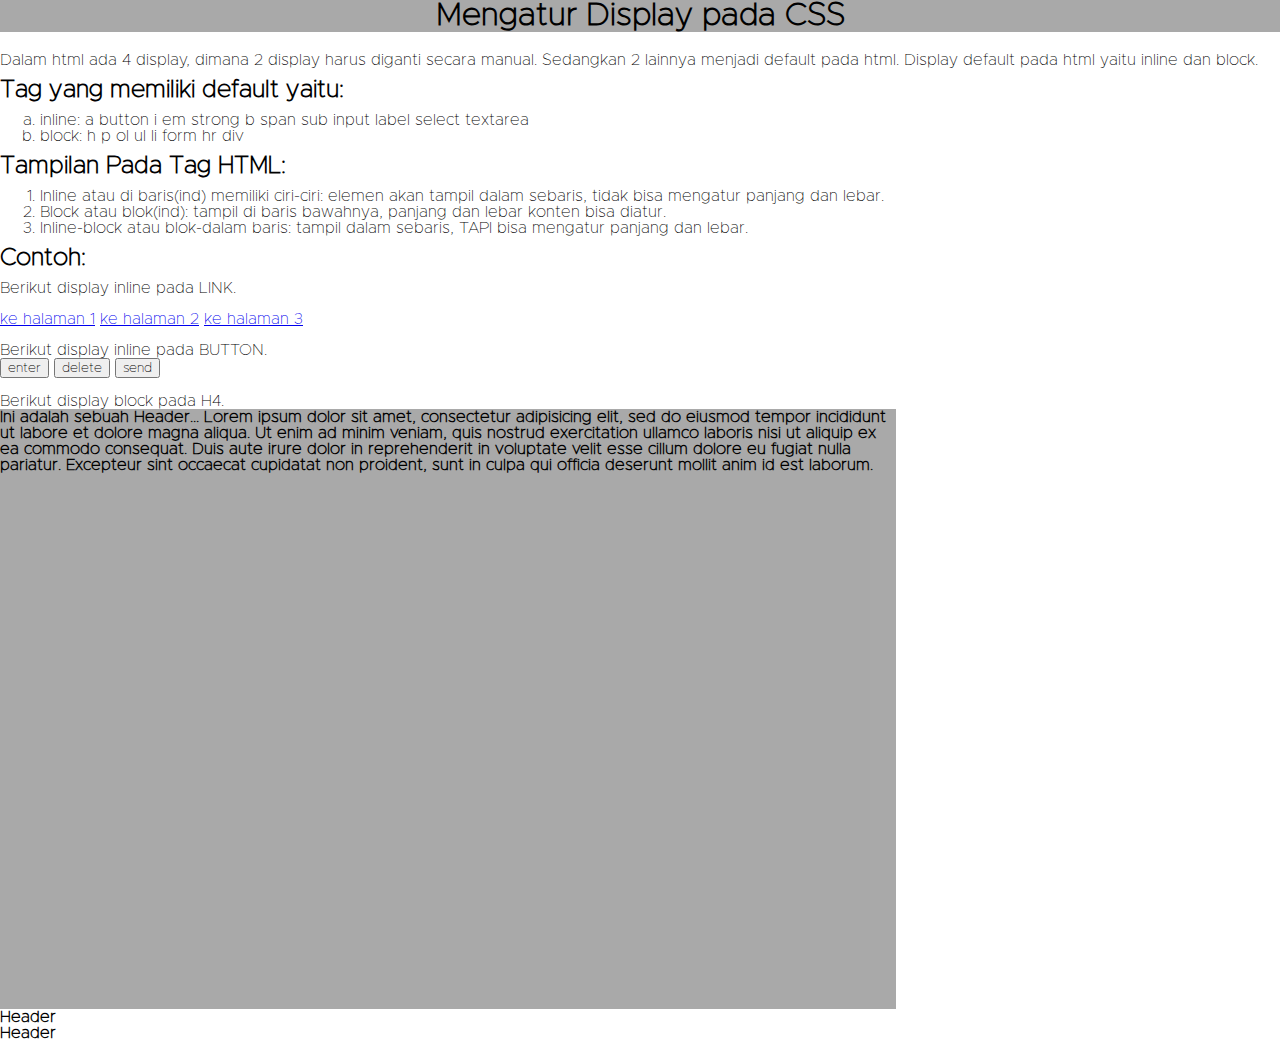
<file: mengefektifkan desain web/Mengatur Display pada CSS.htm>
<!DOCTYPE html>
<html>
<head>
	<title></title>
	<style type="text/css">
		@font-face{
    		font-family: "fontdeskripsi";
    		src: url('css/Metropolis Font family/Metropolis-Thin.otf');} 
    	*{
    		font-family: fontdeskripsi;
    		margin: 0;
    	}
		h1{
			background-color: darkgrey;
			text-align: center;
			margin-bottom: 20px;
		}
		h2{
			margin: 10px 0;
		}

		p{
			margin-top: 15px;
		}

	</style>
</head>
<body>
	<h1>Mengatur Display pada CSS</h1>
	<p>
	Dalam html ada 4 display, dimana 2 display harus diganti secara manual. Sedangkan 2 lainnya menjadi default pada html.
	Display default pada html yaitu inline dan block.

	<h2>Tag yang memiliki default yaitu:</h2>
	<ol type="a">
		<li>inline: a button i em strong b span sub input label select textarea</li>
		<li>block: h p ol ul li form hr div</li>
	</ol>

	<h2>Tampilan Pada Tag HTML:</h2>
	<ol>
		<li>Inline atau di baris(ind) memiliki ciri-ciri: elemen akan tampil dalam sebaris, tidak bisa mengatur panjang dan lebar.</li>
		<li>Block atau blok(ind): tampil di baris bawahnya, panjang dan lebar konten bisa diatur.</li>
		<li>Inline-block atau blok-dalam baris: tampil dalam sebaris, TAPI bisa mengatur panjang dan lebar.</li>
	</ol>
	
	<h2>Contoh:</h2>
	Berikut display inline pada LINK.
	</p>
	<a href="#">ke halaman 1</a>
	<a href="#">ke halaman 2</a>
	<a href="#">ke halaman 3</a>
	<p>Berikut display inline pada BUTTON.</p>
	<button>enter</button>
	<button>delete</button>
	<button>send</button>
	<p>Berikut display block pada H4.</p>
	<h4 style="background-color: darkgrey; width: 70vw; height: 600px">Ini adalah sebuah Header... Lorem ipsum dolor sit amet, consectetur adipisicing elit, sed do eiusmod
	tempor incididunt ut labore et dolore magna aliqua. Ut enim ad minim veniam,
	quis nostrud exercitation ullamco laboris nisi ut aliquip ex ea commodo
	consequat. Duis aute irure dolor in reprehenderit in voluptate velit esse
	cillum dolore eu fugiat nulla pariatur. Excepteur sint occaecat cupidatat non
	proident, sunt in culpa qui officia deserunt mollit anim id est laborum.</h4>
	<h4>Header</h4>
	<h4>Header</h4>
</body>
</html>
</file>
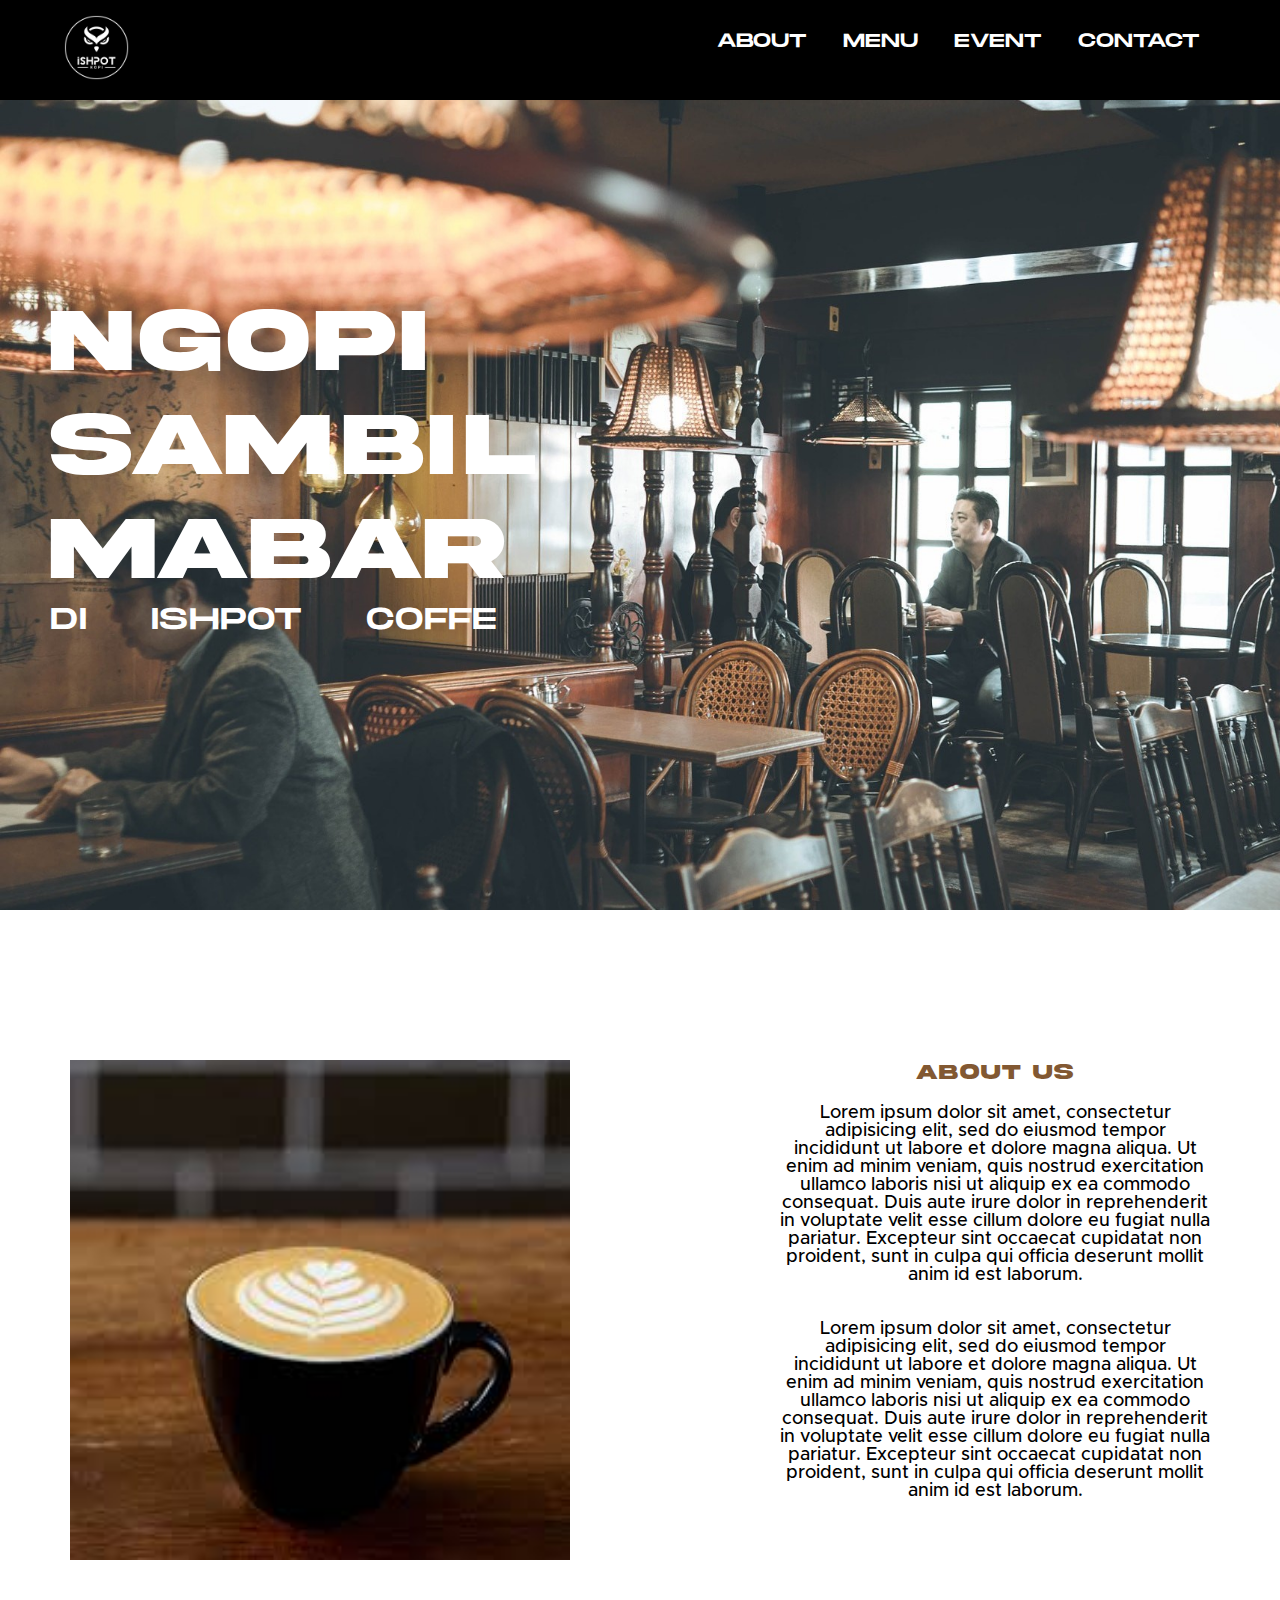
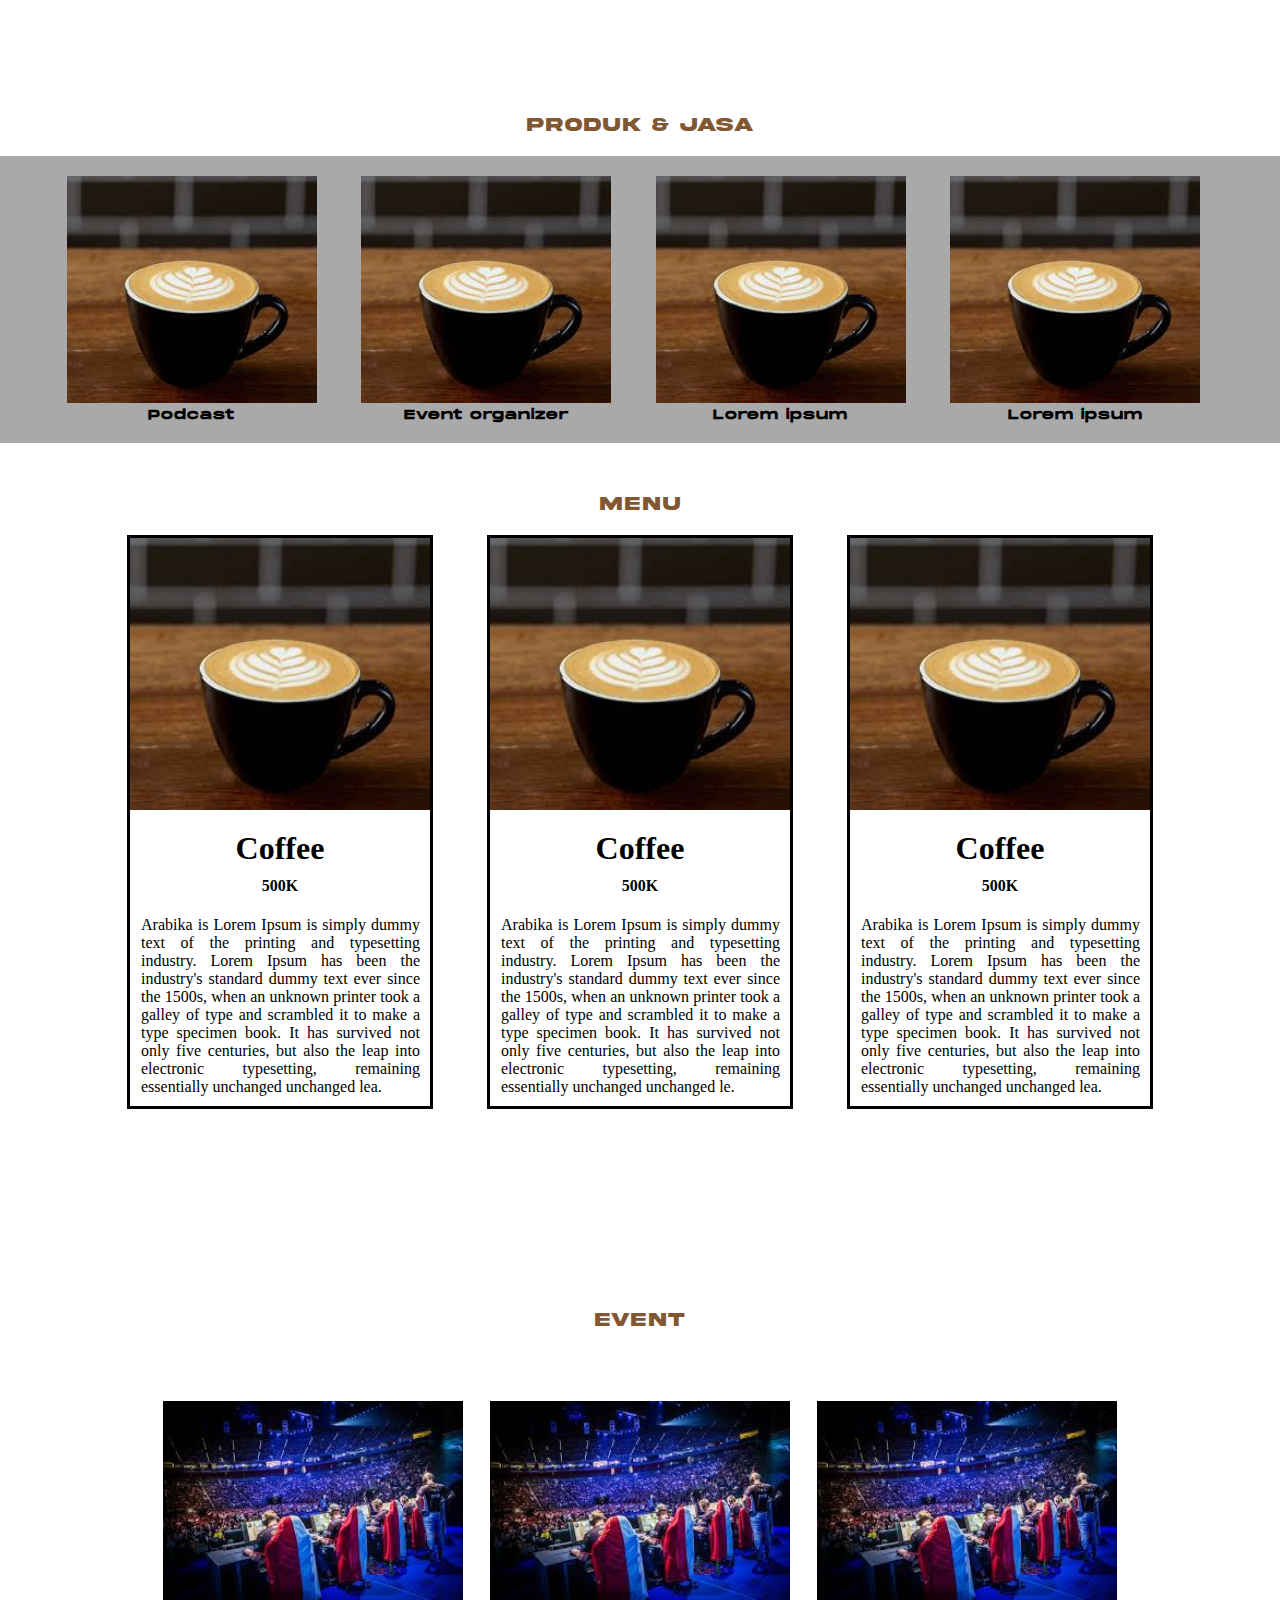
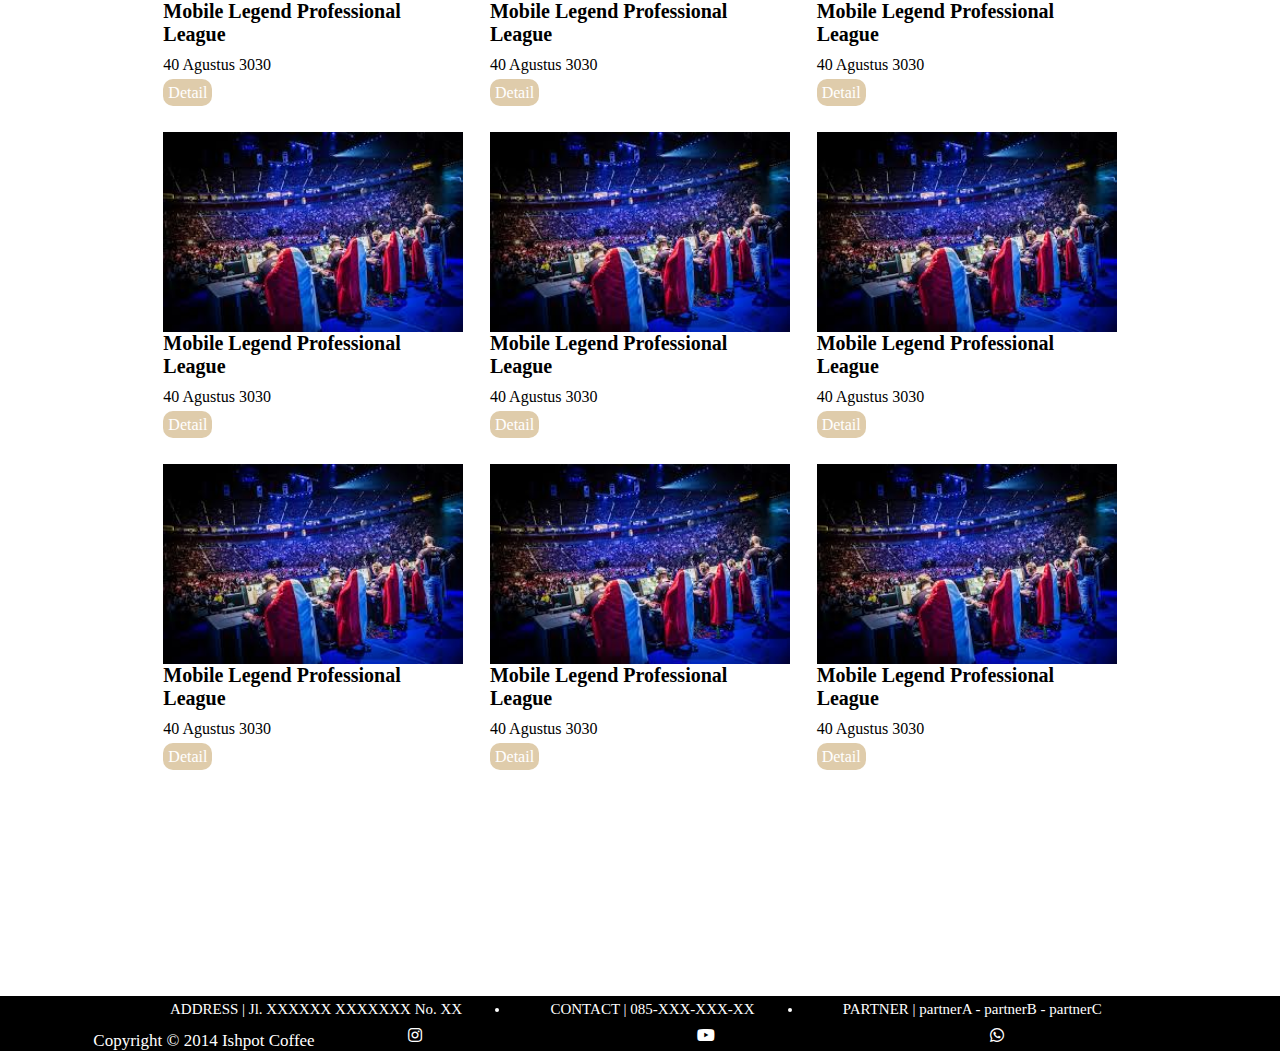
<file: mengefektifkan desain web/mengefektif.html>
<!DOCTYPE html>
<html>
<head>
	<meta charset="utf-8">
	<meta name="viewport" content="width=device-width, initial scale=1">
	<title>Company Profile</title>
	<link rel="stylesheet" type="text/css" href="css/style.css">
	<link rel="stylesheet" type="text/css" href="https://cdnjs.cloudflare.com/ajax/libs/font-awesome/5.15.1/css/all.min.css">
</head>
<body>

	<!-- HEADER -->
	<header>
		<div class="container">
			<img src="img/logo.jpg">
			<ul>
				<li><a href="#about">ABOUT</a></li>
				<li><a href="#MENU">MENU</a></li>
				<li><a href="#EVENT">EVENT</a></li>
				<li><a href="#CONTACT">CONTACT</a></li>
			</ul>
		</div>
	</header>

	<!-- HOMEPAGE -->
	<section class="banner">
		<div class="container">
			<p class="mabar">NGOPI<br>SAMBIL<br>MABAR</p>
			<p class="iniIshpot">DI ISHPOT COFFE</p>
		</div>
	</section>

	<!-- ABOUT -->
	<div class="about" id="about">
		<div class="container">
			<img src="img/ip.jpg">
			<div class="paragraf">
				<h3>ABOUT US</h3>
				<p>
					Lorem ipsum dolor sit amet, consectetur adipisicing elit, sed do eiusmod
					tempor incididunt ut labore et dolore magna aliqua. Ut enim ad minim veniam,
					quis nostrud exercitation ullamco laboris nisi ut aliquip ex ea commodo
					consequat. Duis aute irure dolor in reprehenderit in voluptate velit esse
					cillum dolore eu fugiat nulla pariatur. Excepteur sint occaecat cupidatat non
				proident, sunt in culpa qui officia deserunt mollit anim id est laborum.</p><br><br>
				<p>
					Lorem ipsum dolor sit amet, consectetur adipisicing elit, sed do eiusmod
					tempor incididunt ut labore et dolore magna aliqua. Ut enim ad minim veniam,
					quis nostrud exercitation ullamco laboris nisi ut aliquip ex ea commodo
					consequat. Duis aute irure dolor in reprehenderit in voluptate velit esse
					cillum dolore eu fugiat nulla pariatur. Excepteur sint occaecat cupidatat non
				proident, sunt in culpa qui officia deserunt mollit anim id est laborum.</p>
			</div>
		</div>	
	</div>

	<!-- PRODUK & JASA -->
	<h3>Produk & Jasa</h3>
	<div class="product">
		<div class="item">
			<img src="img/ip.jpg">
			<h5>Podcast</h5>
		</div>
		<div class="item">
			<img src="img/ip.jpg">
			<h5>Event organizer</h5>
		</div>
		<div class="item">
			<img src="img/ip.jpg">
			<h5>Lorem ipsum</h5>
		</div><div class="item">
			<img src="img/ip.jpg">
			<h5>Lorem ipsum</h5>
		</div>
	</div>

	<!-- MENU -->
	<div class="menu" id="MENU">
		<h3>MENU</h3>
		<div class="gambarMenu">

			<div class="fotoMenu">
				<img src="img/ip.jpg">
				<h1>Coffee</h1>
				<h4>500K</h4>
				<p>Arabika is Lorem Ipsum is simply dummy text of the printing and typesetting industry. Lorem Ipsum has been the industry's standard dummy text ever since the 1500s, when an unknown printer took a galley of type and scrambled it to make a type specimen book. It has survived not only five centuries, but also the leap into electronic typesetting, remaining essentially unchanged unchanged lea.</p>
			</div>

			<div class="fotoMenu">
				<img src="img/ip.jpg">
				<h1>Coffee</h1>
				<h4>500K</h4>
				<p>Arabika is Lorem Ipsum is simply dummy text of the printing and typesetting industry. Lorem Ipsum has been the industry's standard dummy text ever since the 1500s, when an unknown printer took a galley of type and scrambled it to make a type specimen book. It has survived not only five centuries, but also the leap into electronic typesetting, remaining essentially unchanged unchanged le.</p>
			</div>

			<div class="fotoMenu">
				<img src="img/ip.jpg">
				<h1>Coffee</h1>
				<h4>500K</h4>
				<p>Arabika is Lorem Ipsum is simply dummy text of the printing and typesetting industry. Lorem Ipsum has been the industry's standard dummy text ever since the 1500s, when an unknown printer took a galley of type and scrambled it to make a type specimen book. It has survived not only five centuries, but also the leap into electronic typesetting, remaining essentially unchanged unchanged lea.</p>
			</div>
		</div>
	</div>

	<!-- EVENT -->
	<h3 id="EVENT">Event</h3>
	<div class="event">
		<div class="gambarEvent">
			<div class="fotoEvent">
				<img src="img/xxx.jpg">
				<h1>Mobile Legend Professional League</h1>
				<p>40 Agustus 3030</p>
				<a href="">Detail</a>
			</div>

			<div class="fotoEvent">
				<img src="img/xxx.jpg">
				<h1>Mobile Legend Professional League</h1>
				<p>40 Agustus 3030</p>
				<a href="">Detail</a>
			</div>


			<div class="fotoEvent">
				<img src="img/xxx.jpg">
				<h1>Mobile Legend Professional League</h1>
				<p>40 Agustus 3030</p>
				<a href="">Detail</a>
			</div>


			<div class="fotoEvent">
				<img src="img/xxx.jpg">
				<h1>Mobile Legend Professional League</h1>
				<p>40 Agustus 3030</p>
				<a href="">Detail</a>
			</div>

			<div class="fotoEvent">
				<img src="img/xxx.jpg">
				<h1>Mobile Legend Professional League</h1>
				<p>40 Agustus 3030</p>
				<a href="">Detail</a>
			</div>


			<div class="fotoEvent">
				<img src="img/xxx.jpg">
				<h1>Mobile Legend Professional League</h1>
				<p>40 Agustus 3030</p>
				<a href="">Detail</a>
			</div>

			<div class="fotoEvent">
				<img src="img/xxx.jpg">
				<h1>Mobile Legend Professional League</h1>
				<p>40 Agustus 3030</p>
				<a href="">Detail</a>
			</div>

			<div class="fotoEvent">
				<img src="img/xxx.jpg">
				<h1>Mobile Legend Professional League</h1>
				<p>40 Agustus 3030</p>
				<a href="">Detail</a>
			</div>

			<div class="fotoEvent">
				<img src="img/xxx.jpg">
				<h1>Mobile Legend Professional League</h1>
				<p>40 Agustus 3030</p>
				<a href="">Detail</a>
			</div>
		</div>
	</div>

	<!-- FOOTER -->
	<div class="information" id="CONTACT">
		<ul>
			<li style="display: inline-block;"> ADDRESS | Jl. XXXXXX XXXXXXX No. XX </li>
			<li> CONTACT | 085-XXX-XXX-XX </li>
			<li> PARTNER | partnerA - partnerB - partnerC </li>
		</ul>
	</div>
	<div class="medsos">
		<div class="container">
			<ul>
				<li><a href="#"><i class="fab fa-whatsapp"></i></a></li>
				<li><a href="https://www.youtube.com/"><i class="fab fa-youtube"></i></a></li>
				<li><a href="https://www.instagram.com/"><i class="fab fa-instagram"></i></a></li>
			</ul>
		</div>
	</div>
	<div class="footer">
		Copyright &copy; 2014 Ishpot Coffee
	</div>
</body>
</html>
</file>
<file: IshpotKopiRevisi/css/style.css>
* {
	margin: 0;
	padding: 0;
	    font-family: sans-serif;
}

header {
	background-color: orange;
	text-align: center;
}

.mySlides {
	display: none;
	position: relative;
	width: 1000px;
	height: 600px;
}
.mySlides img {
	width: 100%;
	height: 100%;
}

.mySlides img, .mySlides p { position: absolute; }

.capts {
	color: #fff;
	font-size: 25px;
	background-color: black;
	left: 40%;
	top: 90%;
}

.active { background-color: #717171; }

.fade {
	-webkit-animation-name: fade;
	-webkit-animation-duration:1.5s;
	animation-name: fade;
	animation-duration: 1.5s;
}

@-webkit-keyframes fade {
	from {opacity: .4}
	to {opacity: 1}
}

@keyframes fade {
	from {opacity: .4}
	to {opacity: 1}
}

@media only screen and (max-width: 300px) {
	.text {font-size: 11px}
}

.dot {
	height: 15px;
	width: 15px;
	margin: 4px;
	background-color: #bbb;
	border-radius: 50%;
	display: inline-block;
	transition: background-color 0.6s ease;
	margin-bottom: 200px;
}

.garis, .garis hr {
	color: #fff;
}

.about {
	margin-bottom: 200px;
	/*font-family: ;*/
	margin-left: 60px;
	margin-right: 60px;
}

#pAbout{
	margin-bottom: 16px;
	text-align: center;
	font-weight: bold;
	/*font-family: ; */
}

.MENU {
	margin-bottom: 200px;
}

.gambarMenu {
    width: 80px;
    display: grid;
    grid-template-columns: 1fr 1fr 1fr;
}

.gambarMenu .fotoMenu img {width: 300px;}

.fotoMenu {margin: 10px;}

.fotoMenu p {
    padding: 10px;
    margin-left: 100px;
    margin-top: 1px;
    position: center;
    color: black;
    text-decoration: none;
    cursor: pointer;
}

.fotoMenu h1 {
    margin-left: 100px;
    position: center;
    margin-bottom: 2px;
}

.EVENT {
	margin-bottom: 200px;
}

.gambarEvent {
    width: 80%;
    display: grid;
    grid-template-columns: 1fr 1fr 1fr;
}

.gambarEvent .fotoEvent img {
    width: 300px;
}

.fotoEvent {
    margin: 10px;
}

.fotoEvent h1 {
    font-size: 20px;
}

.fotoEvent p {
	margin-bottom: 10px;
}

.fotoEvent a {
    border: 1px solid orangered;
    padding: 5px;
    position: center;
    color: white;
    background: orangered;
    border-radius: 20px;
    text-decoration: underline;
    cursor: pointer;
}

		#footer {
			background-color: orange;
			line-height: 50px;
			height: 50px;
			bottom: 0px;
			width: 100%;
			text-align: center;
		}

		.information {
			padding: 8px;
			background-color: orange;
		}

		.information ul {text-align: center;}

		.information ul li {
			text-align: center;
			display: inline-block;
		}
				
				.dotInfo {
					border: 1px solid;
			background: black;
			margin-left: 5px;
			margin-right: 5px;
	height: 7px;
	width: 7px;
/*	background-color: black;*/
	border-radius: 100%;
}
</file>
<file: revisi 06 januari/css/style.css>
@font-face {
	font-family: "Devant Horgen";
	src: url("Devant Horgen.otf");
}

@font-face{
    font-family: "PlayfairDisplay";
    src: url('PlayfairDisplay-VariableFont_wght.ttf');
}

*{
	padding: 0;
	margin: 0;
	font-family: "PlayfairDisplay";
}

/* headerRRRRRRRRRRRRRRRRRRRRRRRRRRRRRRRRRR */
a {
	text-decoration: none;
}

h3{
    text-align: center;
    font-size: 30px;
    color: #873600;
    margin-bottom: 20px;}
.medsos ul li a{
	color: white;
}
header h1 a, header div ul li a{
	color: #ffdf01;
	font-weight: 900;
	letter-spacing: 1px;
}

.medsos {
	padding: 3px 0;
	background: #D4AF37;
	background: linear-gradient(to bottom, #D4AF37 0%, #C5A028 100%);
	background: -webkit-gradient(linear, left top, left bottom, color-stop(0%, #D4AF37), color-stop(100%, #C5A028));
	background: -webkit-linear-gradient(top, #D4AF37 0%, #C5A028 100%);
	background: -moz-linear-gradient(top, #D4AF37 0%, #C5A028 100%);
	background: -o-linear-gradient(top, #D4AF37 0%, #C5A028 100%);
	background: -ms-linear-gradient(top, #D4AF37 0%, #C5A028 100%);
	filter: progid:DXImageTransform.Microsoft.gradient(startColorstr='#D4AF37', endColorstr='#C5A028', GradientType=0);
	border: 1px solid #B69119;
	box-shadow: inset 0 1px 0 #E3BE46;
	-webkit-box-shadow: inset 0 1px 0 #E3BE46;
	-moz-box-shadow: inset 0 1px 0 #E3BE46;
}

.medsos ul li {
    display: inline-block;
    margin-right: 10px;
}

.container {
	width: 80%;
	margin: 0 auto;
}
.container:after {
	content: '';
	display: block;
	clear: both;
}

header {
	background: black;
	background: linear-gradient(to bottom, black 0%, #2a3235 100%);
	background: -webkit-gradient(linear, left top, left bottom, color-stop(0%, black), color-stop(100%, #2a3235));
	background: -webkit-linear-gradient(top, black 0%, #2a3235 100%);
	background: -moz-linear-gradient(top, black 0%, #2a3235 100%);
	background: -o-linear-gradient(top, black 0%, #2a3235 100%);
	background: -ms-linear-gradient(top, black 0%, #2a3235 100%);
	filter: progid:DXImageTransform.Microsoft.gradient(startColorstr='black', endColorstr='#2a3235', GradientType=0);
	border: 1px solid #B69119;
	box-shadow: inset 0 1px 0 #E3BE46;
	-webkit-box-shadow: inset 0 1px 0 #E3BE46;
	-moz-box-shadow: inset 0 1px 0 #E3BE46;
}

header h1 {
	float: left;
	padding: 15px 0;
}

header ul {
    list-style: none;
}

header ul {
	float: right;}

header ul li {
	display: inline-block;
}

header ul li a {
	display: block;
	font-size: 18px;
	margin: 25px 10px;
	padding: 0 5px;
    box-shadow: 1px 1px 1px black;
    background-color: black;
    border-radius: 5px;
}

header ul li  a:hover {
	background-color: #D4AF37;
	box-shadow: 1px 1px 1px #D4AF37;
	color: black;
}

.active {
	background-color: rgba(243, 93, 7, 0.938);
}
/* headerRRRRRRRRRRRRRRRRRRRRRRRRRRRRRRRRRR */



/*IMAGE-------------------------------------------------------------HOMEPAGE */
.banner{
    margin: 30px;
	height: 530px;
    background-image: url(../img/coffeeShop.jpeg);
    background-size: cover;
}

.banner p{font-family: "Devant Horgen";}
/*gimana agar tulisan mabar agak turun*/
#mabar {
    color: #fff;
    font-size: 120px;
    letter-spacing: 5px;
    margin-left: 50px;
    text-shadow: 2px 2px 5px black;}
#inIshpot {
    margin-left: 50px;
    font-size: 50px;
    letter-spacing: 5px;
    color:  orange;
    text-shadow: 2px 2px 3px black;}
.banner p a {
    padding-left: 5px;
    padding-right: 5px;
    letter-spacing: 3px;
    color: #fff;
    font-size: 50px;
    text-decoration: none;
	font-family: "Devant Horgen";}
#linkPesan {
    margin-left: 50px;
    width: 86px;
    background-color: #873600;
    border-radius: 10%;
    box-shadow: 2px 2px 3px;
    margin-top: 30px;
    margin-bottom: 74px;}

#garisDekor{
    padding: 40px;
    background-image: linear-gradient(transparent 0.01%, #873600);
}
/*IMAGE--------------------------------------------------------------------------HOMEPAGE */




.event, .menu {
	padding:50px 0;
}

section h3 {
	text-align: center;
	font-size: 30px;
	padding:20px 0;
	color:  #148f77;
	margin-bottom: 20px;
}

.about {
	margin-left: 70px;
	margin-right: 70px;
	display: grid;
	grid-template-columns: 50% auto;
	margin-top: 150px;
	margin-bottom: 150px;
}

.about img {
	width: 500px;
	display: block;
	margin: auto;
}

.paragraf{
	width: 430px;
	display: block;
	margin: auto;
}

.about p {
	text-align: justify;
}

.information ul li {
	font-family: 'Devant Horgen';
	font-size: 25px;
	padding-left: 40px;
	letter-spacing: 1px;
	/*padding-right: 10px;*/
}

section {
	padding: 50px 0;
}

section h3 {
	text-align: center;
	padding:20px 0;
	color:  #148f77;
	margin-bottom: 20px;
}

.product{
    height: 190px;
    display: grid; 
	grid-template-columns: repeat(4, auto);
    background-color: black;
	padding-top: 20px;
	margin-bottom: 150px;
}

.item img {
	width: 300px;
	display: block;
	margin: auto;
}
.item p {
    width: 300px;
    text-align: center;
	color: white;
	position: relative;
	text-shadow: 2px 2px 3px #873600;
}

.menu{
	margin-left: 100px;
	margin-right: 100px;
	margin-bottom: 150px;
}
.gambarMenu {
	display: grid;
    grid-template-columns: repeat(3, auto);
}

.gambarMenu .fotoMenu img {
	width: 300px;
	display: block;
	margin: auto;
}

.fotoMenu {
	border: 3px solid;
	width: 300px;
	display: block;
	margin: auto;
}

.fotoMenu h1 {
	text-align: center;
	margin-top: 20px;
}

.fotoMenu h4 {
    padding: 10px;
    text-align: center;
    color: black;
    text-decoration: none;
    cursor: pointer;
}

.fotoMenu p {
    padding: 10px;
    margin-left: 1px;
    margin-top: 1px;
    text-align: justify;
    position: center;
    color: black;
    text-decoration: none;
    cursor: pointer;
}

section {
	padding: 50px 0;
}

section h3 {
	text-align: center;
	padding:20px 0;
	color:  #148f77;
	margin-bottom: 20px;
}
X	
.event {
	margin-left: 150px;
	margin-right: 150px;
	margin-bottom: 150px;
}

.event h1 {
	margin-bottom: 10px;
}

.gambarEvent {
	display: grid;	
    grid-template-columns: repeat(3, auto);
}
.fotoEvent{
	    display: block;
		margin: auto;
		padding-bottom: 30px;
	}
.event img{
		display: block;
		margin: auto;
		width: 300px;

}
.fotoEvent h1 {
	font-size: 20px;
		width: 300px;
}

.fotoEvent p {
	margin-bottom: 10px;
	width: 300px;
}

.fotoEvent a {
    padding: 5px;
	position: center;
    color: white;
    background: #B7950B ;
    border-radius: 10px;
    text-decoration: none;
    cursor: pointer;
}

section {
	padding: 50px 0;
}

.information ul {
    padding-top: 5px;
    padding-bottom: 5px; 
    display: grid; 
    background-color: black;
    color: white;
    padding-left: 130px;
    padding-right: 130px;
    grid-template-columns: repeat(3, auto);   
}

.footer {
    text-align: center;
    color: white;
    background-color: black;
    font-family: PlayfairDisplay;
    font-size: 17px;
}

.information ul li{
    font-family: 'Devant Horgen';
    font-size: 25px;
    padding-left: 40px;
    letter-spacing: 1px;
}
</file>
<file: Revisi 2- 4 januari/css/style.css>
@font-face{
    font-family: "Devant Horgen";
    src: url('Devant Horgen.otf');} 
@font-face{
    font-family: "PlayfairDisplay";
    src: url('PlayfairDisplay-VariableFont_wght.ttf');}
*{
    margin: 0;
    padding: 0;}
p, h3{font-family: "PlayfairDisplay";}
h3{
    text-align: center;
    font-size: 30px;
    color: #873600;
    margin-bottom: 20px;}
header{
    border: 1px solid;
    height: 120px;}
header p, .menu ul li a{color: orange;}
.banner{
    margin-left: 30px;
    margin-right: 30px;
    height: 530px;
    background-image: url(../img/coffeeShop.jpeg);
    background-size: cover;
    /*border: 1px solid;*/}
.banner p{font-family: "Devant Horgen";}
/*gimana agar tulisan mabar agak turun*/
#mabar {
    color: #fff;
    font-size: 120px;
    letter-spacing: 5px;
    margin-left: 50px;
    text-shadow: 2px 2px 5px black;}
#inIshpot {
    margin-left: 50px;
    font-size: 50px;
    letter-spacing: 5px;
    color:  orange;
    text-shadow: 2px 2px 3px black;}
.banner p a {
    padding-left: 5px;
    padding-right: 5px;
    letter-spacing: 3px;
    color: #fff;
    font-size: 50px;
    text-decoration: none;}
#linkPesan {
    margin-left: 50px;
    width: 86px;
    background-color: #873600;
    border-radius: 10%;
    box-shadow: 2px 2px 3px;
    margin-top: 30px;
    margin-bottom: 74px;}
#garisDekor{
    padding: 30px;
    background-image: linear-gradient(transparent 0.01%, #873600);
    border-style: shadow}
.about {
    margin-left: 70px;
    margin-right: 70px;
    margin-top: 150px;
    margin-bottom: 100px;
    height: 500px;
    width: 90%;
    font-family: PlayfairDisplay; }
.gridView {
    display: grid; 
    grid-template-columns: 50% auto;}
.gridView img{
    width: 500px;
    justify-self: center;}
.about p {
    text-align: justify;
    margin-left: 30px;
    margin-right: 30px;}
.paragrafSatu{padding: 10PX;}   
#paragrafDua{
    margin-top: 80px;
    margin-left: 600px}
.product{
    height: 190px;
    display: grid; 
    grid-template-columns: repeat(4, auto);
    background-color: black;
    padding-top: 20px;}
.item img{width: 300px;}
.item p{
    width: 300px;
    text-align: center;
    color: white;
    text-shadow: 2px 2px 3px #873600;}
.information ul{
    padding-top: 5px;
    padding-bottom: 5px; 
    display: grid; 
    background-color: black;
    color: white;
    padding-left: 130px;
    padding-right: 130px;
    grid-template-columns: repeat(3, auto);   
}
.footer{
    text-align: center;
    color: white;
    background-color: black;
    font-family: PlayfairDisplay;
}
.information ul li{
    font-family: PlayfairDisplay;
    padding-left: 25px;
    /*padding-right: 10px;*/
}
</file>
<file: mengefektifkan desain web/style.css>
.tempat{
	width: 90%;
	border: 1px solid;
	content: "";
	display: flex;
	clear: both;
	margin: auto;

}
.bundle{
	border: 1px solid;
	width: 20%;
	text-align: center;
	padding: 10px;
	font-size: 15px;
	float: left;
}
img{
	width: 100%;
}
h4{
	width: 95%;}*/
@media screen and (max-width:417px) {
	.bundle{
		border: 1px solid;
		width: 30%;
		text-align: center;
		padding: 1%;
	}
}











*{
	margin: 0;
	padding: 0;
}
</file>
<file: mengefektifkan desain web/css/style.css>
@font-face {
	font-family: "akira";
	src: url("akira_expanded/Akira Expanded Demo.otf");}
@font-face{
    font-family: "Monumentfont";
    src: url("monumentextended-freeforpersonaluse/MonumentExtended-FreeForPersonalUse/MonumentExtended-Regular.otf");}  
@font-face{
    font-family: "fontdeskripsi";
    src: url('Metropolis Font family/Metropolis-Medium.otf');} 
* {
	padding: 0;
	margin: 0;}
a {
	text-decoration: none;
	color: inherit;}
h3{
    text-align: center;
    color: #825832;
	margin-bottom: 20px;
	font-family: akira;
	letter-spacing: 1px;}
h5{
	font-family: Monumentfont;
	letter-spacing: 1px;
}
/*.container {width: 100%;}
.container:after {
	content: '';
	display: block;
	clear: both;}*/
header{
	padding: 0 5vw;
	height: 100px;
	background-color: black;}
header img {
	height: 65px;
	float: left;
	padding-top: 15px;}
header ul {
    list-style: none;
    float: right;}
header ul li {
	display: inline-block;
	margin: 30px 10px;
	padding: 0 6px;}
header ul li a {
	display: inline-block;
	font-size: 19px;
	color: white;
	font-family: Monumentfont;}
header ul li  a:hover {text-decoration: underline;}
.banner{
	height: 90vh;
    background-image: url(../img/coffeeShop.jpeg);
    background-size: cover;}
.banner p{
	letter-spacing: 1px;}
.mabar {
    color: #fff;
    font-size: 90px;
    margin-left: 50px;
    padding-top: 190px;
    font-family: "akira"
	/*text-shadow: 2px 2px 3px black;*/}	
.iniIshpot {
    margin-left: 50px;
    font-size: 30px;
    letter-spacing: 1px;
    word-spacing: 48px;
    color: white;
    font-family: "Monumentfont"
	/*text-shadow: 2px 2px 3px black;*/}
.about .container {margin: 150px 70px;}
.about img {width: 500px; height: 500px;}
.paragraf{
	width: 430px;
	text-align: center;
	float: right;
	font-family: fontdeskripsi;
	font-size: 18px;}
.product{
	padding: 0 3.5vw;
    background-color: darkgrey;
    text-align: center;
	/*padding-top: 20px;
	margin-bottom: 150px;*/}
.product:after{
	content: "";
	display: block;
	clear: both;
}
.item{
	padding: 20px 0;
	width: 23vw;
	float: left;
}
.item img {
	width: 250px;}

.event, .menu {padding:50px 0;}
.menu{
	margin-left: 100px;
	margin-right: 100px;
	margin-bottom: 150px;}
.gambarMenu {
	display: grid;
    grid-template-columns: repeat(3, auto);}
.gambarMenu .fotoMenu img {
	width: 300px;
	display: block;
	margin: auto;}
.fotoMenu {
	border: 3px solid;
	width: 300px;
	display: block;
	margin: auto;}
.fotoMenu h1 {
	text-align: center;
	margin-top: 20px;}
.fotoMenu h4 {
    padding: 10px;
    text-align: center;
    color: black;
    text-decoration: none;
    cursor: pointer;}
.fotoMenu p {
    padding: 10px;
    margin-left: 1px;
    margin-top: 1px;
    text-align: justify;
    position: center;
    color: black;
    text-decoration: none;
    cursor: pointer;}
.event {
	margin-left: 150px;
	margin-right: 150px;
	margin-bottom: 150px;}
.event h1 {margin-bottom: 10px;}
.gambarEvent {
	display: grid;	
    grid-template-columns: repeat(3, auto);}
.fotoEvent{
	display: block;
	margin: auto;
	padding-bottom: 30px;}
.event img{
	display: block;
	margin: auto;
	width: 300px;}
.fotoEvent h1 {
	font-size: 20px;
	width: 300px;}
.fotoEvent p {
	margin-bottom: 10px;
	width: 300px;}
.fotoEvent a {
    padding: 5px;
	position: center;
    color: white;
    background: #dfccab;
    border-radius: 10px;
    text-decoration: none;
    cursor: pointer;}
.information ul {
    padding-top: 5px;
    padding-bottom: 5px;
    display: grid; 
    background-color: black;
    color: white;
    padding-left: 130px;
    padding-right: 130px;
    grid-template-columns: repeat(3, auto);   }
.footer {
    text-align: center;
    color: white;
    background-color: black;
    font-family: PlayfairDisplay;
    font-size: 17px;}
.information ul li{
    font-size: 15px;
    padding-left: 40px;}
.medsos ul li a{color: white;}
.medsos {
	padding: 3px 0;
	background: black;
	background: linear-gradient(to bottom, black 0%, black 100%);
	background: -webkit-linear-gradient(linear, left top, left bottom, color-stop(0%, black), color-stop(100%, black));
	background: -webkit-linear-gradient(top, black 0%, black 100%);
	background: -moz-linear-gradient(top, black 0%, black 100%);
	background: -o-linear-gradient(top, black 0%, black 100%);
	background: -ms-linear-gradient(top, black 0%, black 100%);
	filter: progid:DXImageTransform.Microsoft.gradient(startColorstr='#D4AF37', endColorstr='#C5A028', GradientType=0);
	border: 1px solid black;
	box-shadow: inset 0 1px 0 black;
	-webkit-box-shadow: inset 0 1px 0 black;
	-moz-box-shadow: inset 0 1px 0 black;}
.medsos ul li {
    display: inline-block;
	float: right;
	margin-right: 275px;}
@media screen and (max-width:417px) { 
	header{height: 50px;
		padding: 0;}
	header img{
		height: 40px;
		padding: 0;
		margin: 5px;}
	header ul li{margin: 18px 0;}
	header ul li a{font-size: 9px;
		float: right;}
	.banner{
		height: 70vh;
	}
	.mabar{
		font-size: 50px;
		float: none;
		text-align: center;
		margin: auto 0;}
	.iniIshpot{
		display: block;
		margin: auto;
		width: 255px;
		font-size: 12px;
		text-align: justify;
}
	.about .container{
		margin: 0;
		margin-top: 100px;}
	.about .container img{
		margin: 0;
		padding: 0;
		width: 100vw;}
	.paragraf{float: left;
		width: 80vw;
		padding: 0 10vw;
		font-size: 12px;
	}
	.product{
		padding: 0 12vw;
	}
	.product .item{	
	float: none;
	width: 300px;
}
}
</file>
